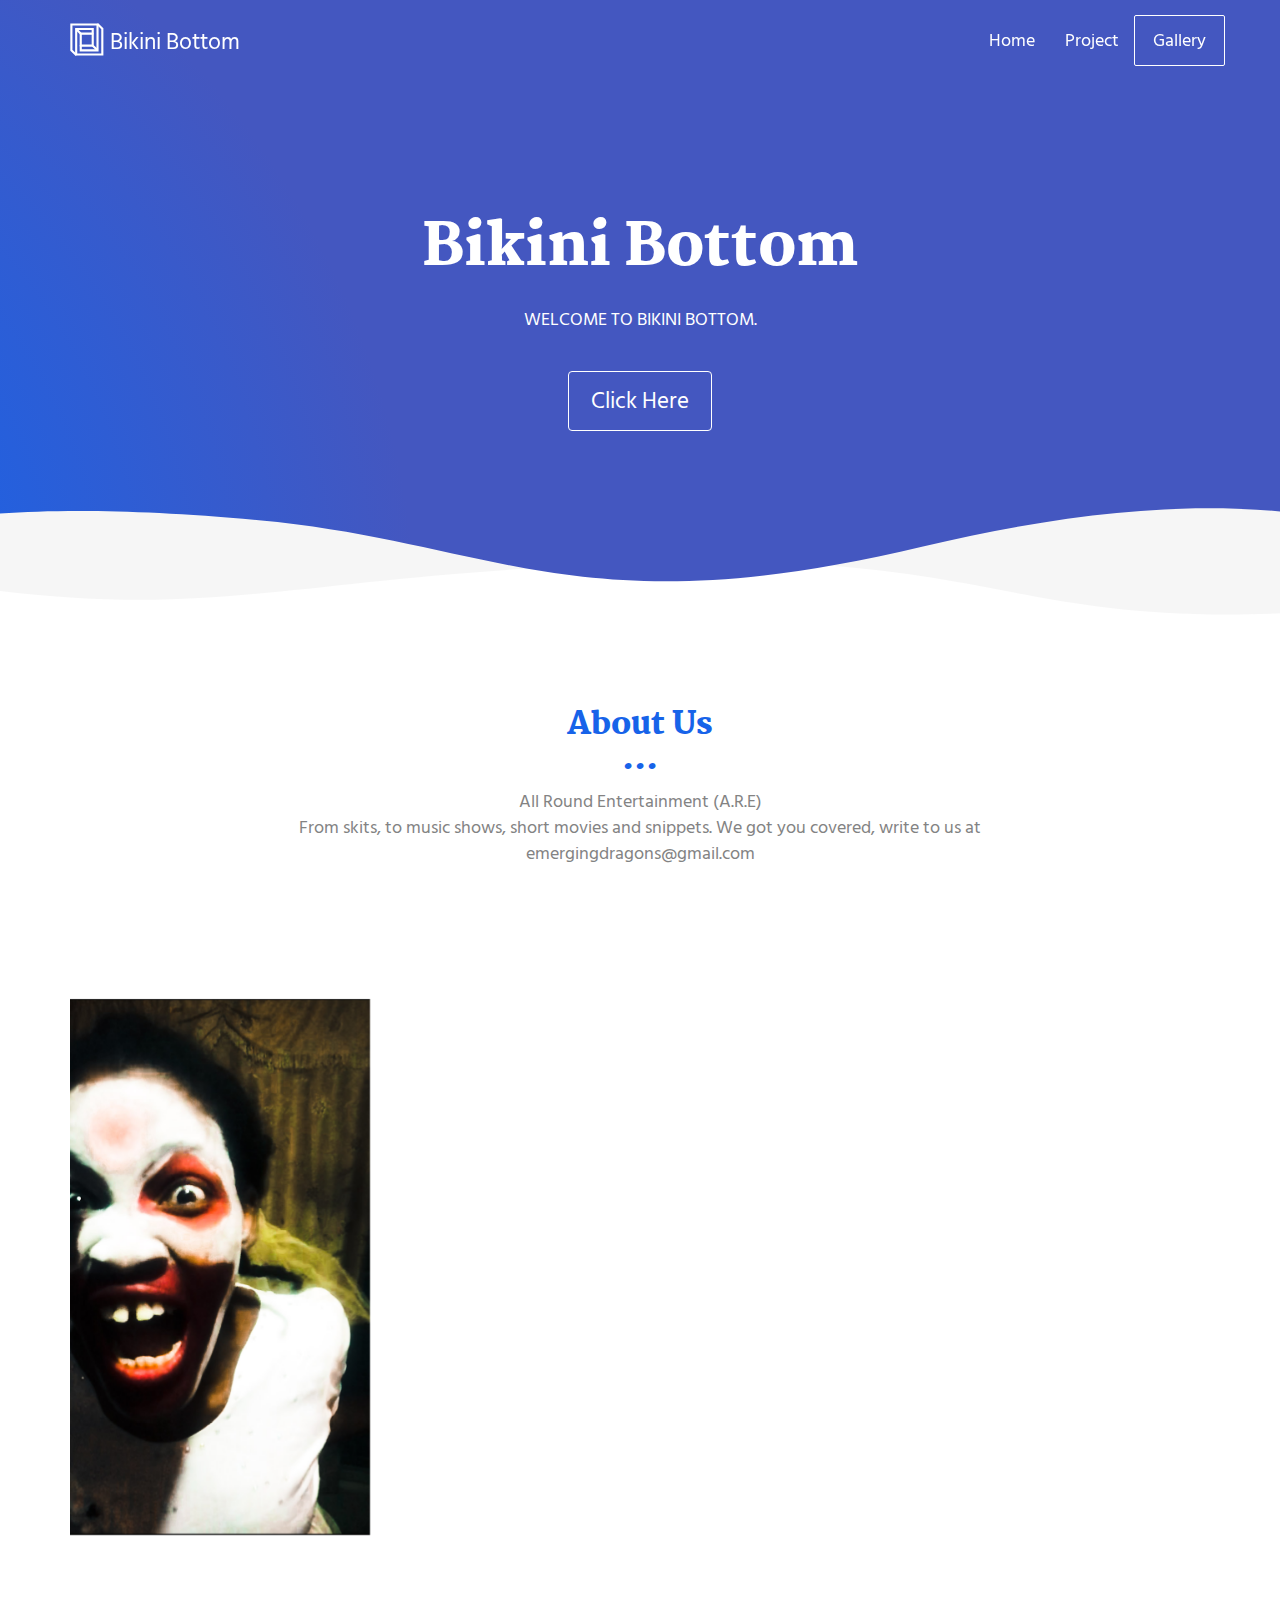
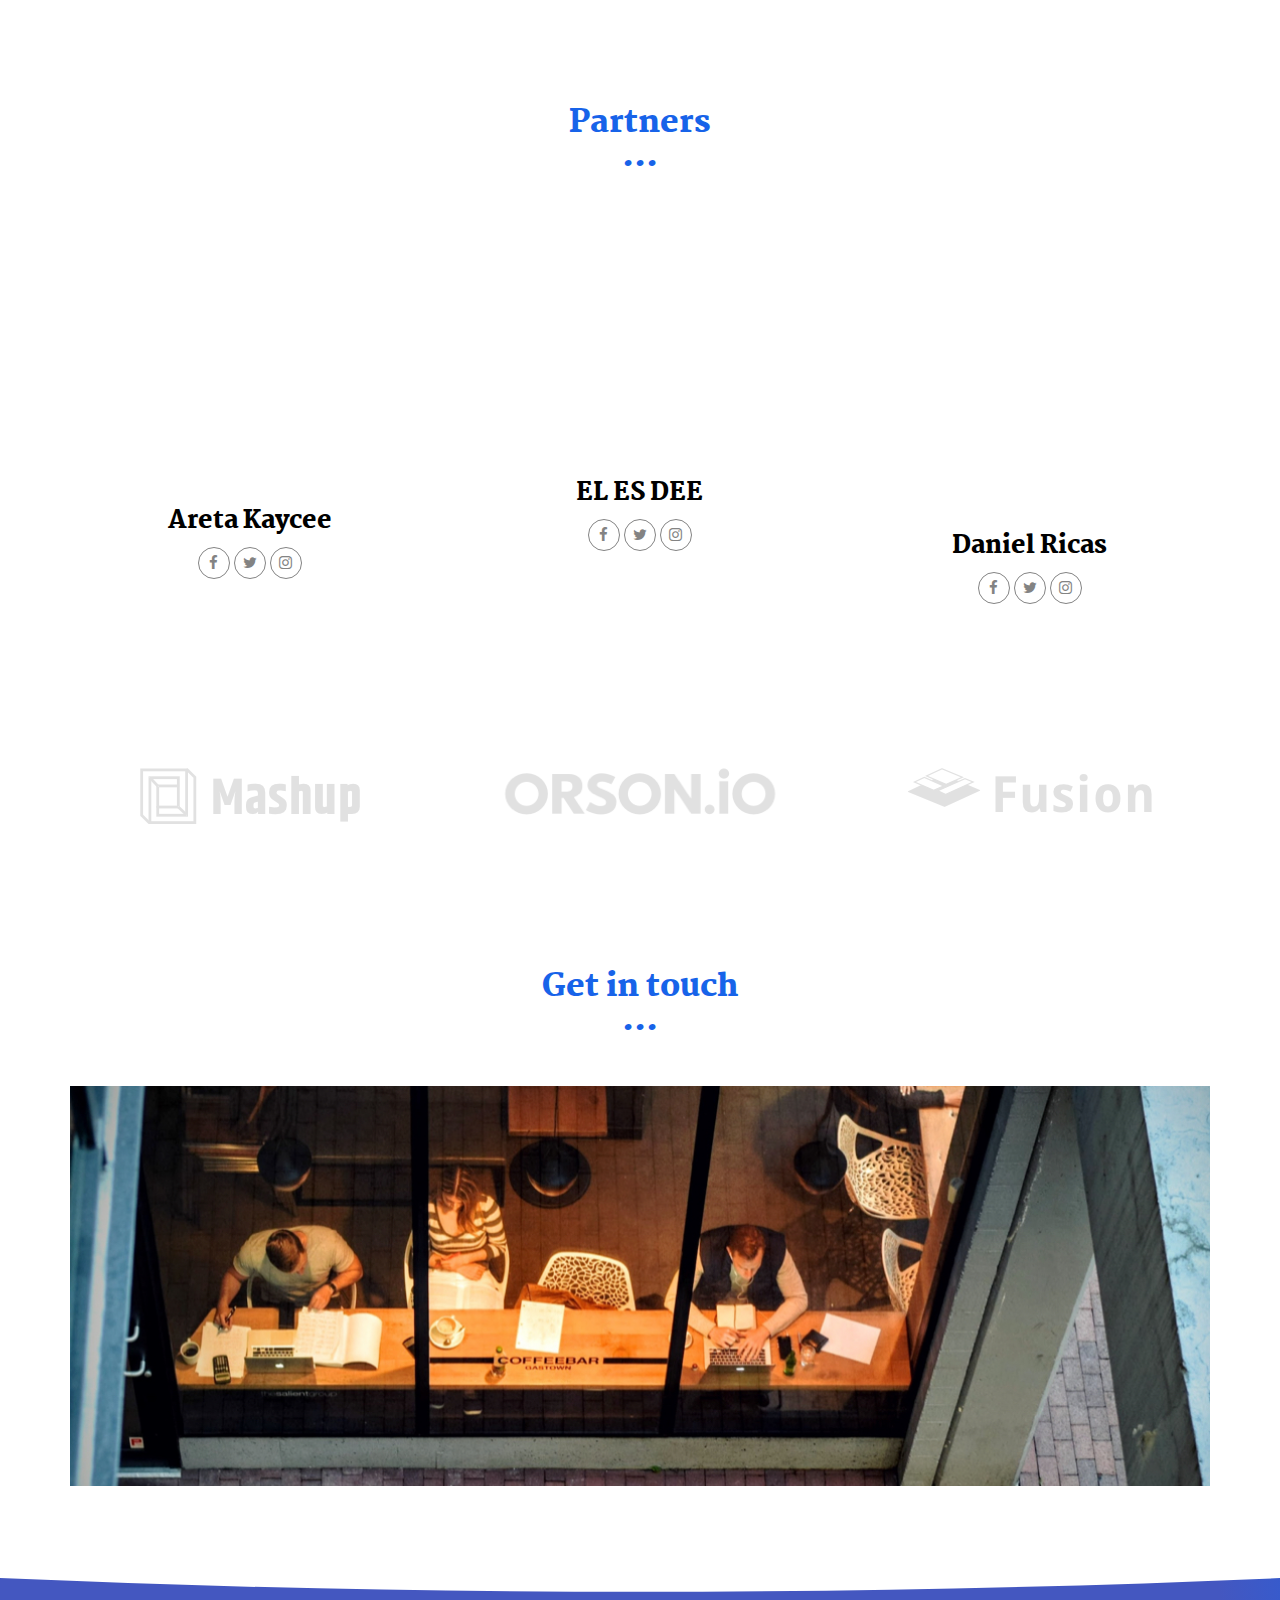
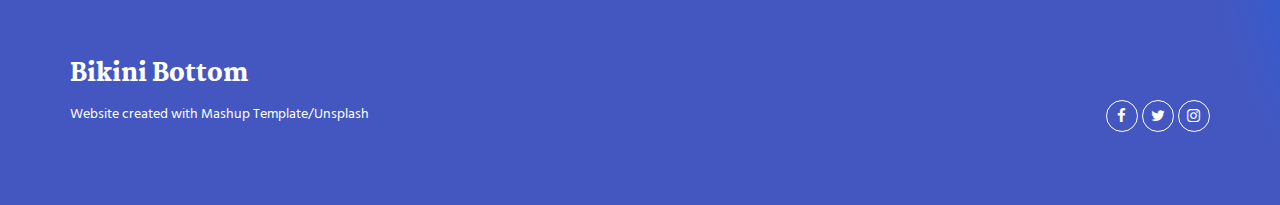
<file: index.html>
<!DOCTYPE html>
<html lang="en">

<head>
  <meta charset="UTF-8">
  <meta content="IE=edge" http-equiv="X-UA-Compatible">
  <meta content="width=device-width,initial-scale=1" name="viewport">
  <meta content="description" name="description">
  <meta name="google" content="notranslate" />
  <meta content="Mashup templates have been developped by Orson.io team" name="author">

  <!-- Disable tap highlight on IE -->
  <meta name="msapplication-tap-highlight" content="no">


  <link rel="apple-touch-icon" sizes="180x180" href="./assets/apple-icon-180x180.png">
  <link href="./assets/favicon.ico" rel="icon">

  <link href="" rel="stylesheet">
  <link
    rel="stylesheet"
    href="https://cdnjs.cloudflare.com/ajax/libs/animate.css/4.1.1/animate.min.css"
  />

  <title>Bikini Bottom</title>

<link href="./main.550dcf66.css" rel="stylesheet">
</head>


<link rel="stylesheet" type="text/css" href="style.css">

<body> <!-- Add your content of header -->
<header>
  <nav class="navbar navbar-default active">
    <div class="container">
      <div class="navbar-header">
        <button type="button" class="navbar-toggle collapsed" data-toggle="collapse" data-target="#navbar-collapse" aria-expanded="false">
          <span class="sr-only">Toggle navigation</span>
          <span class="icon-bar"></span>
          <span class="icon-bar"></span>
          <span class="icon-bar"></span>
        </button>
        <a class="navbar-brand" href="./index.html" title="">
          <img src="./assets/images/mashup-icon.svg" class="navbar-logo-img" alt="">
          Bikini Bottom
        </a>
      </div>

      <div class="collapse navbar-collapse" id="navbar-collapse">
        <ul class="nav navbar-nav navbar-right">
          <li><a href="./index.html" title="">Home</a></li>
          <li><a href="./project.html" title="">Project</a></li>
          <li>
            <p>
              <a href="./components.html" class="btn btn-default navbar-btn" title="">Gallery</a>
            </p>
          </li>

        </ul>
      </div>
    </div>
  </nav>
</header>

<!-- Add your site or app content here -->
  <div class="hero-full-container background-image-container white-text-container">
    <div class="container">
      <div class="row">
        <div class="col-xs-12">
          <h1 class="animate__wobble">Bikini Bottom</h1>
          <p>WELCOME TO BIKINI BOTTOM.</p>
          <br>
          <a href="./project.html" class="btn btn-default btn-lg" title="">Click Here</a>
        </div>
      </div>
    </div>
  </div>

  <div class="section-container">
    <div class="container">
      <div class="row">
        <div class="col-xs-12 col-md-8 col-md-offset-2">
          <div class="text-center">
            <h2>About Us</h2>
            <p>All Round Entertainment (A.R.E)
            <br>

From skits, to music shows, short movies and snippets.
We got you covered, write to us at emergingdragons@gmail.com

</p>
          </div>
       </div>
      </div>
    </div>
  </div>

  <div class="section-container">
    <div class="container">
      <div class="row">
          <div class="col-xs-12">


            <div id="carousel-example-generic" class="carousel carousel-fade slide" data-ride="carousel">

                <div class="carousel-inner" role="listbox">

                    <div class="item active">
                        <img class="img-responsive" src="./assets/images/khg.jpg" alt="First slide" height="200" width="300">
                        <div class="carousel-caption card-shadow reveal">

                          <h3>Moon Chaser</h3>
                          <a class="left carousel-control" href="#carousel-example-gener0ic" role="button" data-slide="prev">
                            <i class="fa fa-chevron-left" aria-hidden="true"></i>
                            <span class="sr-only">Previous</span>
                          </a>
                          <a class="right carousel-control" href="#carousel-example-generic" role="button" data-slide="next">
                            <i class="fa fa-chevron-right" aria-hidden="true"></i>
                            <span class="sr-only">Next</span>
                          </a>
                          <p>
                            Just for the laughs, screams and sudden race. SEE YOU SOON!!!

                          <p>
                          </p>
                          <a href="./project.html" class="btn btn-primary" title="">
                            Discover
                          </a>
                        </div>
                    </div>
                    <div class="item">
                        <img class="img-responsive" src="./assets/images/img-07.jpg" alt="First slide">
                        <div class="carousel-caption card-shadow reveal">

                          <h3>Comedy skits</h3>
                            <a class="left carousel-control" href="#carousel-example-generic" role="button" data-slide="prev">
                              <i class="fa fa-chevron-left" aria-hidden="true"></i>
                              <span class="sr-only">Previous</span>
                            </a>
                            <a class="right carousel-control" href="#carousel-example-generic" role="button" data-slide="next">
                              <i class="fa fa-chevron-right" aria-hidden="true"></i>
                              <span class="sr-only">Next</span>
                            </a>
                          <p>
                  COMING SOON!!!
                                    </p>

                          <p>
                          </p>
                          <a href="./project.html" class="btn btn-primary" title="">
                            Discover
                          </a>
                        </div>
                    </div>
                </div>

            </div>


          </div>

        </div>

    </div>
  </div>

  <div class="section-container">
    <div class="container text-center">
      <div class="row section-container-spacer">
        <div class="col-xs-12 col-md-12">
          <h2>Partners</h2>
        </div>
      </div>
      <div class="row">
        <div class="col-xs-12 col-md-4">
          <img src="./assets/images/profil-01.jpg" alt="" class="reveal img-responsive reveal-content image-center">
          <h3>Areta Kaycee</h3>
          <h4></h4>

            <a href="https://facebook.com/" class="social-round-icon fa-icon" title="">
              <i class="fa fa-facebook" aria-hidden="true"></i>
            </a>
            <a href="https://twitter.com/" class="social-round-icon fa-icon" title="">
              <i class="fa fa-twitter" aria-hidden="true"></i>
            </a>
            <a href="https://www.instagram.com/" class="social-round-icon fa-icon" title="">
              <i class="fa fa-instagram" aria-hidden="true"></i>
            </a>
          </p>
        </div>

        <div class="col-xs-12 col-md-4">
          <img src="./assets/images/img-99.jpg" alt="" class="reveal img-responsive reveal-content image-center">
          <h3>EL ES DEE</h3>
          <h4></h4>

            <a href="https://facebook.com/" class="social-round-icon fa-icon" title="">
              <i class="fa fa-facebook" aria-hidden="true"></i>
            </a>
            <a href="https://twitter.com/" class="social-round-icon fa-icon" title="">
              <i class="fa fa-twitter" aria-hidden="true"></i>
            </a>
            <a href="https://www.instagram.com/" class="social-round-icon fa-icon" title="">
              <i class="fa fa-instagram" aria-hidden="true"></i>
            </a>
          </p>
        </div>
        <div class="col-xs-12 col-md-4">
          <img src="./assets/images/img7.jpg" alt="" class="reveal img-responsive reveal-content image-center">
          <h3>Daniel Ricas</h3>
          <h4></h4>

            <a href="https://facebook.com/" class="social-round-icon fa-icon" title="">
              <i class="fa fa-facebook" aria-hidden="true"></i>
            </a>
            <a href="https://twitter.com/" class="social-round-icon fa-icon" title="">
              <i class="fa fa-twitter" aria-hidden="true"></i>
            </a>
            <a href="https://www.instagram.com/" class="social-round-icon fa-icon" title="">
              <i class="fa fa-instagram" aria-hidden="true"></i>
            </a>
          </p>
        </div>
      </div>
    </div>
  </div>

  <div class="section-container">
    <div class="container text-center">
      <div class="row section-container-spacer">
        <div class="col-xs-12 col-md-12">
         <!--  <h2 class="text-center">Customers</h2>
          <p>Praesent at feugiat est, at faucibus ipsum. Aenean condimentum mauris vel malesuada pulvinar. <br>Vestibulum sit amet hendrerit leo, quis vehicula mi.</p> -->
        </div>
      </div>
      <div class="row">
        <div class="col-xs-12 col-md-4">
          <img src="./assets/images/logo-01.png" alt="" class="img-responsive reveal-content image-center">

        </div>

        <div class="col-xs-12 col-md-4">
          <img src="./assets/images/logo-02.png" alt="" class="img-responsive reveal-content image-center">
        </div>
        <div class="col-xs-12 col-md-4">
          <img src="./assets/images/logo-03.png" alt="" class="img-responsive reveal-content image-center">
        </div>
      </div>
    </div>
  </div>


  <div class="section-container contact-container">
    <div class="container">
      <div class="row">
        <div class="col-xs-12 col-md-12">
          <div class="section-container-spacer">
            <h2 class="text-center">Get in touch</h2>
            <p class="text-center"></p>
          </div>
          <div class="card-container">
            <div class="card card-shadow col-xs-10 col-xs-offset-1 col-md-8 col-md-offset-2 reveal">
              <form action="" class="reveal-content">
                <div class="row">
                  <div class="col-md-7">
                    <div class="form-group">
                      <h3></h3>
                    </div>
                    <div class="form-group">
                      <h3></h3>
                    </div>
                    <div class="form-group">
                      <h3></h3>
                    </div>

                  </div>
                  <div class="col-md-5">
                    <ul class="list-unstyled address-container">
                      <li>
                        <span class="fa-icon">
                          <i class="fa fa-phone" aria-hidden="true"></i>
                        </span>
                        +234 816 131 7586
                      </li>
                      <li>
                        <span class="fa-icon">
                          <i class="fa fa fa-map-o" aria-hidden="true"></i>
                        </span>

                      </li>
                      <li>
                        <span class="fa-icon">

                        </span>
                        emergingdragons@gmail.com
                      </li>
                    </ul>
                  </div>
                </div>
              </form>
            </div>
            <div class="card-image col-xs-12" style="background-image: url('/assets/images/img-01.jpg')">
            </div>
          </div>
        </div>
      </div>
    </div>
  </div>

<script>
  document.addEventListener("DOMContentLoaded", function (event) {
    navbarFixedTopAnimation();
  });
</script>

<footer class="footer-container white-text-container">
  <div class="container">
    <div class="row">


      <div class="col-xs-12">
        <h3>Bikini Bottom</h3>

        <div class="row">
          <div class="col-xs-12 col-sm-7">
            <p><small>Website created with <a href="http://www.mashup-template.com/" title="Create website with free html template">Mashup Template</a>/<a href="https://www.unsplash.com/" title="Beautiful Free Images">Unsplash</a></small>
            </p>
          </div>
          <div class="col-xs-12 col-sm-5">
            <p class="text-right">
              <a href="https://facebook.com/" class="social-round-icon white-round-icon fa-icon" title="">
                <i class="fa fa-facebook" aria-hidden="true"></i>
              </a>
              <a href="https://twitter.com/" class="social-round-icon white-round-icon fa-icon" title="">
                <i class="fa fa-twitter" aria-hidden="true"></i>
              </a>
              <a href="https://www.instagram.com/" class="social-round-icon white-round-icon fa-icon" title="">
                <i class="fa fa-instagram" aria-hidden="true"></i>
              </a>
            </p>
          </div>
        </div>


      </div>
    </div>
  </div>
</footer>

<script>
  document.addEventListener("DOMContentLoaded", function (event) {
    navActivePage();
    scrollRevelation('.reveal');
  });
</script>

<!-- Google Analytics: change UA-XXXXX-X to be your site's ID

<script>
  (function (i, s, o, g, r, a, m) {
    i['GoogleAnalyticsObject'] = r; i[r] = i[r] || function () {
      (i[r].q = i[r].q || []).push(arguments)
    }, i[r].l = 1 * new Date(); a = s.createElement(o),
      m = s.getElementsByTagName(o)[0]; a.async = 1; a.src = g; m.parentNode.insertBefore(a, m)
  })(window, document, 'script', '//www.google-analytics.com/analytics.js', 'ga');
  ga('create', 'UA-XXXXX-X', 'auto');
  ga('send', 'pageview');
</script>

--> <script type="text/javascript" src="./main.0cf8b554.js"></script></body>

</html>
</file>
<file: style.css>
.content {
    background-color: black;
}

.contain {
    background-color: black;
    display: grid;
    grid-gap: 20px;
    grid-template-columns: repeat(auto-fill, minmax(200px, 1fr));
    grid-template-rows: 1fr;
}
.zone {
    cursor:pointer;
  /*  display:block;*/
    text-align: center;
    font-size:10em;
    border-radius:4px;
    border:1px solid #bbb;
    transition: all 0.3s linear;
}

.zone:hover {
    -webkit-box-shadow:rgba(0,0,0,0.8) 0px 5px 15px, inset rgba(0,0,0,0.15) 0px -10px 20px;
    -moz-box-shadow:rgba(0,0,0,0.8) 0px 5px 15px, inset rgba(0,0,0,0.15) 0px -10px 20px;
    -o-box-shadow:rgba(0,0,0,0.8) 0px 5px 15px, inset rgba(0,0,0,0.15) 0px -10px 20px;
    box-shadow:rgba(0,0,0,0.8) 0px 5px 15px, inset rgba(0,0,0,0.15) 0px -10px 20px;
}


/*https://paulund.co.uk/how-to-create-shiny-css-buttons*/
/***********************************************************************
 *  Green Background
 **********************************************************************/
.green{
    background: white; /* Old browsers */
    background: -moz-linear-gradient(top, #56B870 0%, #a5c956 100%); /* FF3.6+ */
    background: -webkit-gradient(linear, left top, left bottom, color-stop(0%,#56B870), color-stop(100%,#a5c956)); /* Chrome,Safari4+ */
    background: -webkit-linear-gradient(top, #56B870 0%,#a5c956 100%); /* Chrome10+,Safari5.1+ */
    background: -o-linear-gradient(top, #56B870 0%,#a5c956 100%); /* Opera 11.10+ */
    background: -ms-linear-gradient(top, #56B870 0%,#a5c956 100%); /* IE10+ */
    background: linear-gradient(top, #56B870 0%,#a5c956 100%); /* W3C */
}

/***********************************************************************
 *  Red Background
 **********************************************************************/
.red{
    background: white; /* Old browsers */
    background: -moz-linear-gradient(top, #C655BE 0%, #cf0404 100%); /* FF3.6+ */
    background: -webkit-gradient(linear, left top, left bottom, color-stop(0%,#C655BE), color-stop(100%,#cf0404)); /* Chrome,Safari4+ */
    background: -webkit-linear-gradient(top, #C655BE 0%,#cf0404 100%); /* Chrome10+,Safari5.1+ */
    background: -o-linear-gradient(top, #C655BE 0%,#cf0404 100%); /* Opera 11.10+ */
    background: -ms-linear-gradient(top, #C655BE 0%,#cf0404 100%); /* IE10+ */
    background: linear-gradient(top, #C655BE 0%,#cf0404 100%); /* W3C */
}

/***********************************************************************
 *  Yellow Background
 **********************************************************************/
.yellow{
    background: white; /* Old browsers */
    background: -moz-linear-gradient(top, #F3AAAA 0%, #febf04 100%); /* FF3.6+ */
    background: -webkit-gradient(linear, left top, left bottom, color-stop(0%,#F3AAAA), color-stop(100%,#febf04)); /* Chrome,Safari4+ */
    background: -webkit-linear-gradient(top, #F3AAAA 0%,#febf04 100%); /* Chrome10+,Safari5.1+ */
    background: -o-linear-gradient(top, #F3AAAA 0%,#febf04 100%); /* Opera 11.10+ */
    background: -ms-linear-gradient(top, #F3AAAA 0%,#febf04 100%); /* IE10+ */
    background: linear-gradient(top, #F3AAAA 0%,#febf04 100%); /* W3C */
}

/***********************************************************************
 *  Blue Background
 **********************************************************************/
.blue{
    background: white; /* Old browsers */
    background: -moz-linear-gradient(top, #7abcff 0%, #60abf8 44%, #4096ee 100%); /* FF3.6+ */
    background: -webkit-gradient(linear, left top, left bottom, color-stop(0%,#7abcff), color-stop(44%,#60abf8), color-stop(100%,#4096ee)); /* Chrome,Safari4+ */
    background: -webkit-linear-gradient(top, #7abcff 0%,#60abf8 44%,#4096ee 100%); /* Chrome10+,Safari5.1+ */
    background: -o-linear-gradient(top, #7abcff 0%,#60abf8 44%,#4096ee 100%); /* Opera 11.10+ */
    background: -ms-linear-gradient(top, #7abcff 0%,#60abf8 44%,#4096ee 100%); /* IE10+ */
    background: linear-gradient(top, #7abcff 0%,#60abf8 44%,#4096ee 100%); /* W3C */
}

/***********************************************************************
 *  Purple Background
 **********************************************************************/
.purple {
    background: white; /* Old browsers */
    background: -moz-linear-gradient(top, #A88BEB 0%, #F1A7F1 44%, #F8CEEC 100%); /* FF3.6+ */
    background: -webkit-gradient(linear, left top, left bottom, color-stop(0%,#A88BEB), color-stop(44%,#F1A7F1), color-stop(100%,#F8CEEC)); /* Chrome,Safari4+ */
    background: -webkit-linear-gradient(top, #A88BEB 0%,#F1A7F1 44%,#F8CEEC 100%); /* Chrome10+,Safari5.1+ */
    background: -o-linear-gradient(top, #A88BEB 0%,#F1A7F1 44%,#F8CEEC 100%); /* Opera 11.10+ */
    background: -ms-linear-gradient(top, #A88BEB 0%,#F1A7F1 44%,#F8CEEC 100%); /* IE10+ */
    background: linear-gradient(top, #A88BEB 0%,#F1A7F1 44%,#F8CEEC 100%); /* W3C */
}

/***********************************************************************
 *  Brown Background
 **********************************************************************/
.brown {
    background: white; /* Old browsers */
    background: -moz-linear-gradient(top, white 0%, #ed9017 100%); /* FF3.6+ */
    background: -webkit-gradient(linear, left top, left bottom, color-stop(0%,white), color-stop(100%,#ed9017)); /* Chrome,Safari4+ */
    background: -webkit-linear-gradient(top, white 0%,#ed9017 100%); /* Chrome10+,Safari5.1+ */
    background: -o-linear-gradient(top, white 0%,white 100%); /* Opera 11.10+ */
    background: -ms-linear-gradient(top, white 0%,white 100%); /* IE10+ */
    background: linear-gradient(top, white 0%,white 100%); /* W3C */
    filter: progid:DXImageTransform.Microsoft.gradient( startColorstr='white', endColorstr='white',GradientType=0 ); /* IE6-9 */
}
</file>
<file: main.550dcf66.css>
@import url(https://fonts.googleapis.com/css?family=Hind+Siliguri:300,600|Martel:400,900);@import url(https://maxcdn.bootstrapcdn.com/font-awesome/4.7.0/css/font-awesome.min.css);/*!
 * Bootstrap v3.3.7 (http://getbootstrap.com)
 * Copyright 2011-2016 Twitter, Inc.
 * Licensed under MIT (https://github.com/twbs/bootstrap/blob/master/LICENSE)
 */
/*! normalize.css v3.0.3 | MIT License | github.com/necolas/normalize.css */html{font-family:sans-serif;-ms-text-size-adjust:100%;-webkit-text-size-adjust:100%}body{margin:0}article,aside,details,figcaption,figure,footer,header,hgroup,main,menu,nav,section,summary{display:block}audio,canvas,progress,video{display:inline-block;vertical-align:baseline}audio:not([controls]){display:none;height:0}[hidden],template{display:none}a{background-color:transparent}a:active,a:hover{outline:0}abbr[title]{border-bottom:1px dotted}b,strong{font-weight:700}dfn{font-style:italic}h1{font-size:2em;margin:.67em 0}mark{background:#ff0;color:#000}small{font-size:80%}sub,sup{font-size:75%;line-height:0;position:relative;vertical-align:baseline}sup{top:-.5em}sub{bottom:-.25em}img{border:0}svg:not(:root){overflow:hidden}figure{margin:1em 40px}hr{box-sizing:content-box;height:0}pre{overflow:auto}code,kbd,pre,samp{font-family:monospace,monospace;font-size:1em}button,input,optgroup,select,textarea{color:inherit;font:inherit;margin:0}button{overflow:visible}button,select{text-transform:none}button,html input[type=button],input[type=reset],input[type=submit]{-webkit-appearance:button;cursor:pointer}button[disabled],html input[disabled]{cursor:default}button::-moz-focus-inner,input::-moz-focus-inner{border:0;padding:0}input{line-height:normal}input[type=checkbox],input[type=radio]{box-sizing:border-box;padding:0}input[type=number]::-webkit-inner-spin-button,input[type=number]::-webkit-outer-spin-button{height:auto}input[type=search]{-webkit-appearance:textfield;box-sizing:content-box}input[type=search]::-webkit-search-cancel-button,input[type=search]::-webkit-search-decoration{-webkit-appearance:none}fieldset{border:1px solid silver;margin:0 2px;padding:.35em .625em .75em}textarea{overflow:auto}optgroup{font-weight:700}table{border-collapse:collapse;border-spacing:0}td,th{padding:0}

/*! Source: https://github.com/h5bp/html5-boilerplate/blob/master/src/css/main.css */@media print{*,:after,:before{background:transparent!important;color:#000!important;box-shadow:none!important;text-shadow:none!important}a,a:visited{text-decoration:underline}a[href]:after{content:" (" attr(href) ")"}abbr[title]:after{content:" (" attr(title) ")"}a[href^="#"]:after,a[href^="javascript:"]:after{content:""}blockquote,pre{border:1px solid #999;page-break-inside:avoid}thead{display:table-header-group}img,tr{page-break-inside:avoid}img{max-width:100%!important}h2,h3,p{orphans:3;widows:3}h2,h3{page-break-after:avoid}.navbar{display:none}.btn>.caret,.dropup>.btn>.caret{border-top-color:#000!important}.label{border:1px solid #000}.table{border-collapse:collapse!important}.table td,.table th{background-color:#fff!important}.table-bordered td,.table-bordered th{border:1px solid #ddd!important}}*,:after,:before{-webkit-box-sizing:border-box;-moz-box-sizing:border-box;box-sizing:border-box}html{font-size:10px;-webkit-tap-highlight-color:transparent}body{font-family:Hind Siliguri,Helvetica,Arial,sans-serif;font-size:18px;line-height:1.42857;color:#838383;background-color:#fff}button,input,select,textarea{font-family:inherit;font-size:inherit;line-height:inherit}a{color:#1763e9;text-decoration:none}a:focus,a:hover{color:#1045a4;text-decoration:underline}a:focus{outline:5px auto -webkit-focus-ring-color;outline-offset:-2px}figure{margin:0}img{vertical-align:middle}.img-responsive{display:block;max-width:100%;height:auto}.img-rounded{border-radius:4px}.img-thumbnail{padding:4px;line-height:1.42857;background-color:#fff;border:1px solid #ddd;border-radius:2px;-webkit-transition:all .2s ease-in-out;-o-transition:all .2s ease-in-out;transition:all .2s ease-in-out;display:inline-block;max-width:100%;height:auto}.img-circle{border-radius:50%}hr{margin-top:25px;margin-bottom:25px;border:0;border-top:1px solid #eee}.sr-only{position:absolute;width:1px;height:1px;margin:-1px;padding:0;overflow:hidden;clip:rect(0,0,0,0);border:0}.sr-only-focusable:active,.sr-only-focusable:focus{position:static;width:auto;height:auto;margin:0;overflow:visible;clip:auto}[role=button]{cursor:pointer}.h1,.h2,.h3,.h4,.h5,.h6,h1,h2,h3,h4,h5,h6{font-family:Martel,Times New Roman,Times,serif;font-weight:900;line-height:1.1;color:#1763e9}.h1 .small,.h1 small,.h2 .small,.h2 small,.h3 .small,.h3 small,.h4 .small,.h4 small,.h5 .small,.h5 small,.h6 .small,.h6 small,h1 .small,h1 small,h2 .small,h2 small,h3 .small,h3 small,h4 .small,h4 small,h5 .small,h5 small,h6 .small,h6 small{font-weight:400;line-height:1;color:#777}.h1,.h2,.h3,h1,h2,h3{margin-top:25px;margin-bottom:12.5px}.h1 .small,.h1 small,.h2 .small,.h2 small,.h3 .small,.h3 small,h1 .small,h1 small,h2 .small,h2 small,h3 .small,h3 small{font-size:65%}.h4,.h5,.h6,h4,h5,h6{margin-top:12.5px;margin-bottom:12.5px}.h4 .small,.h4 small,.h5 .small,.h5 small,.h6 .small,.h6 small,h4 .small,h4 small,h5 .small,h5 small,h6 .small,h6 small{font-size:75%}.h1,h1{font-size:59px}.h2,h2{font-size:31px}.h3,h3{font-size:24px}.h4,.h5,h4,h5{font-size:18px}.h6,h6{font-size:16px}p{margin:0 0 12.5px}.lead{margin-bottom:25px;font-size:20px;font-weight:300;line-height:1.4}@media (min-width:768px){.lead{font-size:27px}}.small,small{font-size:77%}.mark,mark{background-color:#fcf8e3;padding:.2em}.text-left{text-align:left}.text-right{text-align:right}.text-center{text-align:center}.text-justify{text-align:justify}.text-nowrap{white-space:nowrap}.text-lowercase{text-transform:lowercase}.initialism,.text-uppercase{text-transform:uppercase}.text-capitalize{text-transform:capitalize}.text-muted{color:#777}.text-primary{color:#1763e9}a.text-primary:focus,a.text-primary:hover{color:#124fbb}.text-success{color:#fff}a.text-success:focus,a.text-success:hover{color:#e6e6e6}.text-info{color:#31708f}a.text-info:focus,a.text-info:hover{color:#245269}.text-warning{color:#8a6d3b}a.text-warning:focus,a.text-warning:hover{color:#66512c}.text-danger{color:#fff}a.text-danger:focus,a.text-danger:hover{color:#e6e6e6}.bg-primary{color:#fff;background-color:#1763e9}a.bg-primary:focus,a.bg-primary:hover{background-color:#124fbb}.bg-success{background-color:#08005f}a.bg-success:focus,a.bg-success:hover{background-color:#04002c}.bg-info{background-color:#d9edf7}a.bg-info:focus,a.bg-info:hover{background-color:#afd9ee}.bg-warning{background-color:#fcf8e3}a.bg-warning:focus,a.bg-warning:hover{background-color:#f7ecb5}.bg-danger{background-color:#ca044b}a.bg-danger:focus,a.bg-danger:hover{background-color:#980338}.page-header{padding-bottom:11.5px;margin:50px 0 25px;border-bottom:1px solid #eee}ol,ul{margin-top:0;margin-bottom:12.5px}ol ol,ol ul,ul ol,ul ul{margin-bottom:0}.list-inline,.list-unstyled{padding-left:0;list-style:none}.list-inline{margin-left:-5px}.list-inline>li{display:inline-block;padding-left:5px;padding-right:5px}dl{margin-top:0;margin-bottom:25px}dd,dt{line-height:1.42857}dt{font-weight:700}dd{margin-left:0}.dl-horizontal dd:after,.dl-horizontal dd:before{content:" ";display:table}.dl-horizontal dd:after{clear:both}@media (min-width:768px){.dl-horizontal dt{float:left;width:160px;clear:left;text-align:right;overflow:hidden;text-overflow:ellipsis;white-space:nowrap}.dl-horizontal dd{margin-left:180px}}abbr[data-original-title],abbr[title]{cursor:help;border-bottom:1px dotted #777}.initialism{font-size:90%}blockquote{padding:12.5px 25px;margin:0 0 25px;font-size:22.5px;border-left:5px solid #eee}blockquote ol:last-child,blockquote p:last-child,blockquote ul:last-child{margin-bottom:0}blockquote .small,blockquote footer,blockquote small{display:block;font-size:80%;line-height:1.42857;color:#777}blockquote .small:before,blockquote footer:before,blockquote small:before{content:"\2014   \A0"}.blockquote-reverse,blockquote.pull-right{padding-right:15px;padding-left:0;border-right:5px solid #eee;border-left:0;text-align:right}.blockquote-reverse .small:before,.blockquote-reverse footer:before,.blockquote-reverse small:before,blockquote.pull-right .small:before,blockquote.pull-right footer:before,blockquote.pull-right small:before{content:""}.blockquote-reverse .small:after,.blockquote-reverse footer:after,.blockquote-reverse small:after,blockquote.pull-right .small:after,blockquote.pull-right footer:after,blockquote.pull-right small:after{content:"\A0   \2014"}address{margin-bottom:25px;font-style:normal;line-height:1.42857}code,kbd,pre,samp{font-family:Menlo,Monaco,Consolas,Courier New,monospace}code{color:#c7254e;background-color:#f9f2f4}code,kbd{padding:2px 4px;font-size:90%;border-radius:2px}kbd{color:#fff;background-color:#333;box-shadow:inset 0 -1px 0 rgba(0,0,0,.25)}kbd kbd{padding:0;font-size:100%;font-weight:700;box-shadow:none}pre{display:block;padding:12px;margin:0 0 12.5px;font-size:17px;line-height:1.42857;word-break:break-all;word-wrap:break-word;color:#333;background-color:#f5f5f5;border:1px solid #ccc;border-radius:2px}pre code{padding:0;font-size:inherit;color:inherit;white-space:pre-wrap;background-color:transparent;border-radius:0}.pre-scrollable{max-height:340px;overflow-y:scroll}.container{margin-right:auto;margin-left:auto;padding-left:15px;padding-right:15px}.container:after,.container:before{content:" ";display:table}.container:after{clear:both}@media (min-width:768px){.container{width:750px}}@media (min-width:992px){.container{width:970px}}@media (min-width:1200px){.container{width:1170px}}.container-fluid{margin-right:auto;margin-left:auto;padding-left:15px;padding-right:15px}.container-fluid:after,.container-fluid:before{content:" ";display:table}.container-fluid:after{clear:both}.row{margin-left:-15px;margin-right:-15px}.row:after,.row:before{content:" ";display:table}.row:after{clear:both}.col-lg-1,.col-lg-2,.col-lg-3,.col-lg-4,.col-lg-5,.col-lg-6,.col-lg-7,.col-lg-8,.col-lg-9,.col-lg-10,.col-lg-11,.col-lg-12,.col-md-1,.col-md-2,.col-md-3,.col-md-4,.col-md-5,.col-md-6,.col-md-7,.col-md-8,.col-md-9,.col-md-10,.col-md-11,.col-md-12,.col-sm-1,.col-sm-2,.col-sm-3,.col-sm-4,.col-sm-5,.col-sm-6,.col-sm-7,.col-sm-8,.col-sm-9,.col-sm-10,.col-sm-11,.col-sm-12,.col-xs-1,.col-xs-2,.col-xs-3,.col-xs-4,.col-xs-5,.col-xs-6,.col-xs-7,.col-xs-8,.col-xs-9,.col-xs-10,.col-xs-11,.col-xs-12{position:relative;min-height:1px;padding-left:15px;padding-right:15px}.col-xs-1,.col-xs-2,.col-xs-3,.col-xs-4,.col-xs-5,.col-xs-6,.col-xs-7,.col-xs-8,.col-xs-9,.col-xs-10,.col-xs-11,.col-xs-12{float:left}.col-xs-1{width:8.33333%}.col-xs-2{width:16.66667%}.col-xs-3{width:25%}.col-xs-4{width:33.33333%}.col-xs-5{width:41.66667%}.col-xs-6{width:50%}.col-xs-7{width:58.33333%}.col-xs-8{width:66.66667%}.col-xs-9{width:75%}.col-xs-10{width:83.33333%}.col-xs-11{width:91.66667%}.col-xs-12{width:100%}.col-xs-pull-0{right:auto}.col-xs-pull-1{right:8.33333%}.col-xs-pull-2{right:16.66667%}.col-xs-pull-3{right:25%}.col-xs-pull-4{right:33.33333%}.col-xs-pull-5{right:41.66667%}.col-xs-pull-6{right:50%}.col-xs-pull-7{right:58.33333%}.col-xs-pull-8{right:66.66667%}.col-xs-pull-9{right:75%}.col-xs-pull-10{right:83.33333%}.col-xs-pull-11{right:91.66667%}.col-xs-pull-12{right:100%}.col-xs-push-0{left:auto}.col-xs-push-1{left:8.33333%}.col-xs-push-2{left:16.66667%}.col-xs-push-3{left:25%}.col-xs-push-4{left:33.33333%}.col-xs-push-5{left:41.66667%}.col-xs-push-6{left:50%}.col-xs-push-7{left:58.33333%}.col-xs-push-8{left:66.66667%}.col-xs-push-9{left:75%}.col-xs-push-10{left:83.33333%}.col-xs-push-11{left:91.66667%}.col-xs-push-12{left:100%}.col-xs-offset-0{margin-left:0}.col-xs-offset-1{margin-left:8.33333%}.col-xs-offset-2{margin-left:16.66667%}.col-xs-offset-3{margin-left:25%}.col-xs-offset-4{margin-left:33.33333%}.col-xs-offset-5{margin-left:41.66667%}.col-xs-offset-6{margin-left:50%}.col-xs-offset-7{margin-left:58.33333%}.col-xs-offset-8{margin-left:66.66667%}.col-xs-offset-9{margin-left:75%}.col-xs-offset-10{margin-left:83.33333%}.col-xs-offset-11{margin-left:91.66667%}.col-xs-offset-12{margin-left:100%}@media (min-width:768px){.col-sm-1,.col-sm-2,.col-sm-3,.col-sm-4,.col-sm-5,.col-sm-6,.col-sm-7,.col-sm-8,.col-sm-9,.col-sm-10,.col-sm-11,.col-sm-12{float:left}.col-sm-1{width:8.33333%}.col-sm-2{width:16.66667%}.col-sm-3{width:25%}.col-sm-4{width:33.33333%}.col-sm-5{width:41.66667%}.col-sm-6{width:50%}.col-sm-7{width:58.33333%}.col-sm-8{width:66.66667%}.col-sm-9{width:75%}.col-sm-10{width:83.33333%}.col-sm-11{width:91.66667%}.col-sm-12{width:100%}.col-sm-pull-0{right:auto}.col-sm-pull-1{right:8.33333%}.col-sm-pull-2{right:16.66667%}.col-sm-pull-3{right:25%}.col-sm-pull-4{right:33.33333%}.col-sm-pull-5{right:41.66667%}.col-sm-pull-6{right:50%}.col-sm-pull-7{right:58.33333%}.col-sm-pull-8{right:66.66667%}.col-sm-pull-9{right:75%}.col-sm-pull-10{right:83.33333%}.col-sm-pull-11{right:91.66667%}.col-sm-pull-12{right:100%}.col-sm-push-0{left:auto}.col-sm-push-1{left:8.33333%}.col-sm-push-2{left:16.66667%}.col-sm-push-3{left:25%}.col-sm-push-4{left:33.33333%}.col-sm-push-5{left:41.66667%}.col-sm-push-6{left:50%}.col-sm-push-7{left:58.33333%}.col-sm-push-8{left:66.66667%}.col-sm-push-9{left:75%}.col-sm-push-10{left:83.33333%}.col-sm-push-11{left:91.66667%}.col-sm-push-12{left:100%}.col-sm-offset-0{margin-left:0}.col-sm-offset-1{margin-left:8.33333%}.col-sm-offset-2{margin-left:16.66667%}.col-sm-offset-3{margin-left:25%}.col-sm-offset-4{margin-left:33.33333%}.col-sm-offset-5{margin-left:41.66667%}.col-sm-offset-6{margin-left:50%}.col-sm-offset-7{margin-left:58.33333%}.col-sm-offset-8{margin-left:66.66667%}.col-sm-offset-9{margin-left:75%}.col-sm-offset-10{margin-left:83.33333%}.col-sm-offset-11{margin-left:91.66667%}.col-sm-offset-12{margin-left:100%}}@media (min-width:992px){.col-md-1,.col-md-2,.col-md-3,.col-md-4,.col-md-5,.col-md-6,.col-md-7,.col-md-8,.col-md-9,.col-md-10,.col-md-11,.col-md-12{float:left}.col-md-1{width:8.33333%}.col-md-2{width:16.66667%}.col-md-3{width:25%}.col-md-4{width:33.33333%}.col-md-5{width:41.66667%}.col-md-6{width:50%}.col-md-7{width:58.33333%}.col-md-8{width:66.66667%}.col-md-9{width:75%}.col-md-10{width:83.33333%}.col-md-11{width:91.66667%}.col-md-12{width:100%}.col-md-pull-0{right:auto}.col-md-pull-1{right:8.33333%}.col-md-pull-2{right:16.66667%}.col-md-pull-3{right:25%}.col-md-pull-4{right:33.33333%}.col-md-pull-5{right:41.66667%}.col-md-pull-6{right:50%}.col-md-pull-7{right:58.33333%}.col-md-pull-8{right:66.66667%}.col-md-pull-9{right:75%}.col-md-pull-10{right:83.33333%}.col-md-pull-11{right:91.66667%}.col-md-pull-12{right:100%}.col-md-push-0{left:auto}.col-md-push-1{left:8.33333%}.col-md-push-2{left:16.66667%}.col-md-push-3{left:25%}.col-md-push-4{left:33.33333%}.col-md-push-5{left:41.66667%}.col-md-push-6{left:50%}.col-md-push-7{left:58.33333%}.col-md-push-8{left:66.66667%}.col-md-push-9{left:75%}.col-md-push-10{left:83.33333%}.col-md-push-11{left:91.66667%}.col-md-push-12{left:100%}.col-md-offset-0{margin-left:0}.col-md-offset-1{margin-left:8.33333%}.col-md-offset-2{margin-left:16.66667%}.col-md-offset-3{margin-left:25%}.col-md-offset-4{margin-left:33.33333%}.col-md-offset-5{margin-left:41.66667%}.col-md-offset-6{margin-left:50%}.col-md-offset-7{margin-left:58.33333%}.col-md-offset-8{margin-left:66.66667%}.col-md-offset-9{margin-left:75%}.col-md-offset-10{margin-left:83.33333%}.col-md-offset-11{margin-left:91.66667%}.col-md-offset-12{margin-left:100%}}@media (min-width:1200px){.col-lg-1,.col-lg-2,.col-lg-3,.col-lg-4,.col-lg-5,.col-lg-6,.col-lg-7,.col-lg-8,.col-lg-9,.col-lg-10,.col-lg-11,.col-lg-12{float:left}.col-lg-1{width:8.33333%}.col-lg-2{width:16.66667%}.col-lg-3{width:25%}.col-lg-4{width:33.33333%}.col-lg-5{width:41.66667%}.col-lg-6{width:50%}.col-lg-7{width:58.33333%}.col-lg-8{width:66.66667%}.col-lg-9{width:75%}.col-lg-10{width:83.33333%}.col-lg-11{width:91.66667%}.col-lg-12{width:100%}.col-lg-pull-0{right:auto}.col-lg-pull-1{right:8.33333%}.col-lg-pull-2{right:16.66667%}.col-lg-pull-3{right:25%}.col-lg-pull-4{right:33.33333%}.col-lg-pull-5{right:41.66667%}.col-lg-pull-6{right:50%}.col-lg-pull-7{right:58.33333%}.col-lg-pull-8{right:66.66667%}.col-lg-pull-9{right:75%}.col-lg-pull-10{right:83.33333%}.col-lg-pull-11{right:91.66667%}.col-lg-pull-12{right:100%}.col-lg-push-0{left:auto}.col-lg-push-1{left:8.33333%}.col-lg-push-2{left:16.66667%}.col-lg-push-3{left:25%}.col-lg-push-4{left:33.33333%}.col-lg-push-5{left:41.66667%}.col-lg-push-6{left:50%}.col-lg-push-7{left:58.33333%}.col-lg-push-8{left:66.66667%}.col-lg-push-9{left:75%}.col-lg-push-10{left:83.33333%}.col-lg-push-11{left:91.66667%}.col-lg-push-12{left:100%}.col-lg-offset-0{margin-left:0}.col-lg-offset-1{margin-left:8.33333%}.col-lg-offset-2{margin-left:16.66667%}.col-lg-offset-3{margin-left:25%}.col-lg-offset-4{margin-left:33.33333%}.col-lg-offset-5{margin-left:41.66667%}.col-lg-offset-6{margin-left:50%}.col-lg-offset-7{margin-left:58.33333%}.col-lg-offset-8{margin-left:66.66667%}.col-lg-offset-9{margin-left:75%}.col-lg-offset-10{margin-left:83.33333%}.col-lg-offset-11{margin-left:91.66667%}.col-lg-offset-12{margin-left:100%}}table{background-color:transparent}caption{padding-top:8px;padding-bottom:8px;color:#777}caption,th{text-align:left}.table{width:100%;max-width:100%;margin-bottom:25px}.table>tbody>tr>td,.table>tbody>tr>th,.table>tfoot>tr>td,.table>tfoot>tr>th,.table>thead>tr>td,.table>thead>tr>th{padding:8px;line-height:1.42857;vertical-align:top;border-top:1px solid #ddd}.table>thead>tr>th{vertical-align:bottom;border-bottom:2px solid #ddd}.table>caption+thead>tr:first-child>td,.table>caption+thead>tr:first-child>th,.table>colgroup+thead>tr:first-child>td,.table>colgroup+thead>tr:first-child>th,.table>thead:first-child>tr:first-child>td,.table>thead:first-child>tr:first-child>th{border-top:0}.table>tbody+tbody{border-top:2px solid #ddd}.table .table{background-color:#fff}.table-condensed>tbody>tr>td,.table-condensed>tbody>tr>th,.table-condensed>tfoot>tr>td,.table-condensed>tfoot>tr>th,.table-condensed>thead>tr>td,.table-condensed>thead>tr>th{padding:5px}.table-bordered,.table-bordered>tbody>tr>td,.table-bordered>tbody>tr>th,.table-bordered>tfoot>tr>td,.table-bordered>tfoot>tr>th,.table-bordered>thead>tr>td,.table-bordered>thead>tr>th{border:1px solid #ddd}.table-bordered>thead>tr>td,.table-bordered>thead>tr>th{border-bottom-width:2px}.table-striped>tbody>tr:nth-of-type(odd){background-color:#f9f9f9}.table-hover>tbody>tr:hover{background-color:#f5f5f5}table col[class*=col-]{position:static;float:none;display:table-column}table td[class*=col-],table th[class*=col-]{position:static;float:none;display:table-cell}.table>tbody>tr.active>td,.table>tbody>tr.active>th,.table>tbody>tr>td.active,.table>tbody>tr>th.active,.table>tfoot>tr.active>td,.table>tfoot>tr.active>th,.table>tfoot>tr>td.active,.table>tfoot>tr>th.active,.table>thead>tr.active>td,.table>thead>tr.active>th,.table>thead>tr>td.active,.table>thead>tr>th.active{background-color:#f5f5f5}.table-hover>tbody>tr.active:hover>td,.table-hover>tbody>tr.active:hover>th,.table-hover>tbody>tr:hover>.active,.table-hover>tbody>tr>td.active:hover,.table-hover>tbody>tr>th.active:hover{background-color:#e8e8e8}.table>tbody>tr.success>td,.table>tbody>tr.success>th,.table>tbody>tr>td.success,.table>tbody>tr>th.success,.table>tfoot>tr.success>td,.table>tfoot>tr.success>th,.table>tfoot>tr>td.success,.table>tfoot>tr>th.success,.table>thead>tr.success>td,.table>thead>tr.success>th,.table>thead>tr>td.success,.table>thead>tr>th.success{background-color:#08005f}.table-hover>tbody>tr.success:hover>td,.table-hover>tbody>tr.success:hover>th,.table-hover>tbody>tr:hover>.success,.table-hover>tbody>tr>td.success:hover,.table-hover>tbody>tr>th.success:hover{background-color:#060046}.table>tbody>tr.info>td,.table>tbody>tr.info>th,.table>tbody>tr>td.info,.table>tbody>tr>th.info,.table>tfoot>tr.info>td,.table>tfoot>tr.info>th,.table>tfoot>tr>td.info,.table>tfoot>tr>th.info,.table>thead>tr.info>td,.table>thead>tr.info>th,.table>thead>tr>td.info,.table>thead>tr>th.info{background-color:#d9edf7}.table-hover>tbody>tr.info:hover>td,.table-hover>tbody>tr.info:hover>th,.table-hover>tbody>tr:hover>.info,.table-hover>tbody>tr>td.info:hover,.table-hover>tbody>tr>th.info:hover{background-color:#c4e3f3}.table>tbody>tr.warning>td,.table>tbody>tr.warning>th,.table>tbody>tr>td.warning,.table>tbody>tr>th.warning,.table>tfoot>tr.warning>td,.table>tfoot>tr.warning>th,.table>tfoot>tr>td.warning,.table>tfoot>tr>th.warning,.table>thead>tr.warning>td,.table>thead>tr.warning>th,.table>thead>tr>td.warning,.table>thead>tr>th.warning{background-color:#fcf8e3}.table-hover>tbody>tr.warning:hover>td,.table-hover>tbody>tr.warning:hover>th,.table-hover>tbody>tr:hover>.warning,.table-hover>tbody>tr>td.warning:hover,.table-hover>tbody>tr>th.warning:hover{background-color:#faf2cc}.table>tbody>tr.danger>td,.table>tbody>tr.danger>th,.table>tbody>tr>td.danger,.table>tbody>tr>th.danger,.table>tfoot>tr.danger>td,.table>tfoot>tr.danger>th,.table>tfoot>tr>td.danger,.table>tfoot>tr>th.danger,.table>thead>tr.danger>td,.table>thead>tr.danger>th,.table>thead>tr>td.danger,.table>thead>tr>th.danger{background-color:#ca044b}.table-hover>tbody>tr.danger:hover>td,.table-hover>tbody>tr.danger:hover>th,.table-hover>tbody>tr:hover>.danger,.table-hover>tbody>tr>td.danger:hover,.table-hover>tbody>tr>th.danger:hover{background-color:#b10442}.table-responsive{overflow-x:auto;min-height:.01%}@media screen and (max-width:767px){.table-responsive{width:100%;margin-bottom:18.75px;overflow-y:hidden;-ms-overflow-style:-ms-autohiding-scrollbar;border:1px solid #ddd}.table-responsive>.table{margin-bottom:0}.table-responsive>.table>tbody>tr>td,.table-responsive>.table>tbody>tr>th,.table-responsive>.table>tfoot>tr>td,.table-responsive>.table>tfoot>tr>th,.table-responsive>.table>thead>tr>td,.table-responsive>.table>thead>tr>th{white-space:nowrap}.table-responsive>.table-bordered{border:0}.table-responsive>.table-bordered>tbody>tr>td:first-child,.table-responsive>.table-bordered>tbody>tr>th:first-child,.table-responsive>.table-bordered>tfoot>tr>td:first-child,.table-responsive>.table-bordered>tfoot>tr>th:first-child,.table-responsive>.table-bordered>thead>tr>td:first-child,.table-responsive>.table-bordered>thead>tr>th:first-child{border-left:0}.table-responsive>.table-bordered>tbody>tr>td:last-child,.table-responsive>.table-bordered>tbody>tr>th:last-child,.table-responsive>.table-bordered>tfoot>tr>td:last-child,.table-responsive>.table-bordered>tfoot>tr>th:last-child,.table-responsive>.table-bordered>thead>tr>td:last-child,.table-responsive>.table-bordered>thead>tr>th:last-child{border-right:0}.table-responsive>.table-bordered>tbody>tr:last-child>td,.table-responsive>.table-bordered>tbody>tr:last-child>th,.table-responsive>.table-bordered>tfoot>tr:last-child>td,.table-responsive>.table-bordered>tfoot>tr:last-child>th{border-bottom:0}}fieldset{margin:0;min-width:0}fieldset,legend{padding:0;border:0}legend{display:block;width:100%;margin-bottom:25px;font-size:27px;line-height:inherit;color:#333;border-bottom:1px solid #e5e5e5}label{display:inline-block;max-width:100%;margin-bottom:5px;font-weight:700}input[type=search]{-webkit-box-sizing:border-box;-moz-box-sizing:border-box;box-sizing:border-box}input[type=checkbox],input[type=radio]{margin:4px 0 0;margin-top:1px\9;line-height:normal}input[type=file]{display:block}input[type=range]{display:block;width:100%}select[multiple],select[size]{height:auto}input[type=checkbox]:focus,input[type=file]:focus,input[type=radio]:focus{outline:5px auto -webkit-focus-ring-color;outline-offset:-2px}output{padding-top:13px}.form-control,output{display:block;font-size:18px;line-height:1.42857;color:#555}.form-control{width:100%;height:51px;padding:12px 18px;background-color:#fff;background-image:none;border:1px solid #ddd;border-radius:2px;-webkit-box-shadow:inset 0 1px 1px rgba(0,0,0,.075);box-shadow:inset 0 1px 1px rgba(0,0,0,.075);-webkit-transition:border-color .15s ease-in-out,box-shadow .15s ease-in-out;-o-transition:border-color ease-in-out .15s,box-shadow ease-in-out .15s;transition:border-color .15s ease-in-out,box-shadow .15s ease-in-out}.form-control:focus{border-color:#66afe9;-webkit-box-shadow:inset 0 1px 1px rgba(0,0,0,.075),0 0 8px rgba(102,175,233,.6);box-shadow:inset 0 1px 1px rgba(0,0,0,.075),0 0 8px rgba(102,175,233,.6)}.form-control::-moz-placeholder{color:#999;opacity:1}.form-control:-ms-input-placeholder{color:#999}.form-control::-webkit-input-placeholder{color:#999}.form-control::-ms-expand{border:0;background-color:transparent}.form-control[disabled],.form-control[readonly],fieldset[disabled] .form-control{background-color:#eee;opacity:1}.form-control[disabled],fieldset[disabled] .form-control{cursor:not-allowed}textarea.form-control{height:auto}input[type=search]{-webkit-appearance:none}@media screen and (-webkit-min-device-pixel-ratio:0){input[type=date].form-control,input[type=datetime-local].form-control,input[type=month].form-control,input[type=time].form-control{line-height:51px}.input-group-sm>.input-group-btn>input[type=date].btn,.input-group-sm>.input-group-btn>input[type=datetime-local].btn,.input-group-sm>.input-group-btn>input[type=month].btn,.input-group-sm>.input-group-btn>input[type=time].btn,.input-group-sm>input[type=date].form-control,.input-group-sm>input[type=date].input-group-addon,.input-group-sm>input[type=datetime-local].form-control,.input-group-sm>input[type=datetime-local].input-group-addon,.input-group-sm>input[type=month].form-control,.input-group-sm>input[type=month].input-group-addon,.input-group-sm>input[type=time].form-control,.input-group-sm>input[type=time].input-group-addon,.input-group-sm input[type=date],.input-group-sm input[type=datetime-local],.input-group-sm input[type=month],.input-group-sm input[type=time],input[type=date].input-sm,input[type=datetime-local].input-sm,input[type=month].input-sm,input[type=time].input-sm{line-height:37px}.input-group-lg>.input-group-btn>input[type=date].btn,.input-group-lg>.input-group-btn>input[type=datetime-local].btn,.input-group-lg>.input-group-btn>input[type=month].btn,.input-group-lg>.input-group-btn>input[type=time].btn,.input-group-lg>input[type=date].form-control,.input-group-lg>input[type=date].input-group-addon,.input-group-lg>input[type=datetime-local].form-control,.input-group-lg>input[type=datetime-local].input-group-addon,.input-group-lg>input[type=month].form-control,.input-group-lg>input[type=month].input-group-addon,.input-group-lg>input[type=time].form-control,.input-group-lg>input[type=time].input-group-addon,.input-group-lg input[type=date],.input-group-lg input[type=datetime-local],.input-group-lg input[type=month],.input-group-lg input[type=time],input[type=date].input-lg,input[type=datetime-local].input-lg,input[type=month].input-lg,input[type=time].input-lg{line-height:61px}}.form-group{margin-bottom:15px}.checkbox,.radio{position:relative;display:block;margin-top:10px;margin-bottom:10px}.checkbox label,.radio label{min-height:25px;padding-left:20px;margin-bottom:0;font-weight:400;cursor:pointer}.checkbox-inline input[type=checkbox],.checkbox input[type=checkbox],.radio-inline input[type=radio],.radio input[type=radio]{position:absolute;margin-left:-20px;margin-top:4px\9}.checkbox+.checkbox,.radio+.radio{margin-top:-5px}.checkbox-inline,.radio-inline{position:relative;display:inline-block;padding-left:20px;margin-bottom:0;vertical-align:middle;font-weight:400;cursor:pointer}.checkbox-inline+.checkbox-inline,.radio-inline+.radio-inline{margin-top:0;margin-left:10px}.checkbox-inline.disabled,.checkbox.disabled label,.radio-inline.disabled,.radio.disabled label,fieldset[disabled] .checkbox-inline,fieldset[disabled] .checkbox label,fieldset[disabled] .radio-inline,fieldset[disabled] .radio label,fieldset[disabled] input[type=checkbox],fieldset[disabled] input[type=radio],input[type=checkbox].disabled,input[type=checkbox][disabled],input[type=radio].disabled,input[type=radio][disabled]{cursor:not-allowed}.form-control-static{padding-top:13px;padding-bottom:13px;margin-bottom:0;min-height:43px}.form-control-static.input-lg,.form-control-static.input-sm,.input-group-lg>.form-control-static.form-control,.input-group-lg>.form-control-static.input-group-addon,.input-group-lg>.input-group-btn>.form-control-static.btn,.input-group-sm>.form-control-static.form-control,.input-group-sm>.form-control-static.input-group-addon,.input-group-sm>.input-group-btn>.form-control-static.btn{padding-left:0;padding-right:0}.input-group-sm>.form-control,.input-group-sm>.input-group-addon,.input-group-sm>.input-group-btn>.btn,.input-sm{height:37px;padding:7px 10px;font-size:14px;line-height:1.5;border-radius:2px}.input-group-sm>.input-group-btn>select.btn,.input-group-sm>select.form-control,.input-group-sm>select.input-group-addon,select.input-sm{height:37px;line-height:37px}.input-group-sm>.input-group-btn>select[multiple].btn,.input-group-sm>.input-group-btn>textarea.btn,.input-group-sm>select[multiple].form-control,.input-group-sm>select[multiple].input-group-addon,.input-group-sm>textarea.form-control,.input-group-sm>textarea.input-group-addon,select[multiple].input-sm,textarea.input-sm{height:auto}.form-group-sm .form-control{height:37px;padding:7px 10px;font-size:14px;line-height:1.5;border-radius:2px}.form-group-sm select.form-control{height:37px;line-height:37px}.form-group-sm select[multiple].form-control,.form-group-sm textarea.form-control{height:auto}.form-group-sm .form-control-static{height:37px;min-height:39px;padding:8px 10px;font-size:14px;line-height:1.5}.input-group-lg>.form-control,.input-group-lg>.input-group-addon,.input-group-lg>.input-group-btn>.btn,.input-lg{height:61px;padding:14px 22px;font-size:23px;line-height:1.33333;border-radius:4px}.input-group-lg>.input-group-btn>select.btn,.input-group-lg>select.form-control,.input-group-lg>select.input-group-addon,select.input-lg{height:61px;line-height:61px}.input-group-lg>.input-group-btn>select[multiple].btn,.input-group-lg>.input-group-btn>textarea.btn,.input-group-lg>select[multiple].form-control,.input-group-lg>select[multiple].input-group-addon,.input-group-lg>textarea.form-control,.input-group-lg>textarea.input-group-addon,select[multiple].input-lg,textarea.input-lg{height:auto}.form-group-lg .form-control{height:61px;padding:14px 22px;font-size:23px;line-height:1.33333;border-radius:4px}.form-group-lg select.form-control{height:61px;line-height:61px}.form-group-lg select[multiple].form-control,.form-group-lg textarea.form-control{height:auto}.form-group-lg .form-control-static{height:61px;min-height:48px;padding:15px 22px;font-size:23px;line-height:1.33333}.has-feedback{position:relative}.has-feedback .form-control{padding-right:63.75px}.form-control-feedback{position:absolute;top:0;right:0;z-index:2;display:block;width:51px;height:51px;line-height:51px;text-align:center;pointer-events:none}.form-group-lg .form-control+.form-control-feedback,.input-group-lg+.form-control-feedback,.input-group-lg>.form-control+.form-control-feedback,.input-group-lg>.input-group-addon+.form-control-feedback,.input-group-lg>.input-group-btn>.btn+.form-control-feedback,.input-lg+.form-control-feedback{width:61px;height:61px;line-height:61px}.form-group-sm .form-control+.form-control-feedback,.input-group-sm+.form-control-feedback,.input-group-sm>.form-control+.form-control-feedback,.input-group-sm>.input-group-addon+.form-control-feedback,.input-group-sm>.input-group-btn>.btn+.form-control-feedback,.input-sm+.form-control-feedback{width:37px;height:37px;line-height:37px}.has-success .checkbox,.has-success .checkbox-inline,.has-success.checkbox-inline label,.has-success.checkbox label,.has-success .control-label,.has-success .help-block,.has-success .radio,.has-success .radio-inline,.has-success.radio-inline label,.has-success.radio label{color:#fff}.has-success .form-control{border-color:#fff;-webkit-box-shadow:inset 0 1px 1px rgba(0,0,0,.075);box-shadow:inset 0 1px 1px rgba(0,0,0,.075)}.has-success .form-control:focus{border-color:#e6e6e6;-webkit-box-shadow:inset 0 1px 1px rgba(0,0,0,.075),0 0 6px #fff;box-shadow:inset 0 1px 1px rgba(0,0,0,.075),0 0 6px #fff}.has-success .input-group-addon{color:#fff;border-color:#fff;background-color:#08005f}.has-success .form-control-feedback{color:#fff}.has-warning .checkbox,.has-warning .checkbox-inline,.has-warning.checkbox-inline label,.has-warning.checkbox label,.has-warning .control-label,.has-warning .help-block,.has-warning .radio,.has-warning .radio-inline,.has-warning.radio-inline label,.has-warning.radio label{color:#8a6d3b}.has-warning .form-control{border-color:#8a6d3b;-webkit-box-shadow:inset 0 1px 1px rgba(0,0,0,.075);box-shadow:inset 0 1px 1px rgba(0,0,0,.075)}.has-warning .form-control:focus{border-color:#66512c;-webkit-box-shadow:inset 0 1px 1px rgba(0,0,0,.075),0 0 6px #c0a16b;box-shadow:inset 0 1px 1px rgba(0,0,0,.075),0 0 6px #c0a16b}.has-warning .input-group-addon{color:#8a6d3b;border-color:#8a6d3b;background-color:#fcf8e3}.has-warning .form-control-feedback{color:#8a6d3b}.has-error .checkbox,.has-error .checkbox-inline,.has-error.checkbox-inline label,.has-error.checkbox label,.has-error .control-label,.has-error .help-block,.has-error .radio,.has-error .radio-inline,.has-error.radio-inline label,.has-error.radio label{color:#fff}.has-error .form-control{border-color:#fff;-webkit-box-shadow:inset 0 1px 1px rgba(0,0,0,.075);box-shadow:inset 0 1px 1px rgba(0,0,0,.075)}.has-error .form-control:focus{border-color:#e6e6e6;-webkit-box-shadow:inset 0 1px 1px rgba(0,0,0,.075),0 0 6px #fff;box-shadow:inset 0 1px 1px rgba(0,0,0,.075),0 0 6px #fff}.has-error .input-group-addon{color:#fff;border-color:#fff;background-color:#ca044b}.has-error .form-control-feedback{color:#fff}.has-feedback label~.form-control-feedback{top:30px}.has-feedback label.sr-only~.form-control-feedback{top:0}.help-block{display:block;margin-top:5px;margin-bottom:10px;color:#c3c3c3}@media (min-width:768px){.form-inline .form-group{display:inline-block;margin-bottom:0;vertical-align:middle}.form-inline .form-control{display:inline-block;width:auto;vertical-align:middle}.form-inline .form-control-static{display:inline-block}.form-inline .input-group{display:inline-table;vertical-align:middle}.form-inline .input-group .form-control,.form-inline .input-group .input-group-addon,.form-inline .input-group .input-group-btn{width:auto}.form-inline .input-group>.form-control{width:100%}.form-inline .control-label{margin-bottom:0;vertical-align:middle}.form-inline .checkbox,.form-inline .radio{display:inline-block;margin-top:0;margin-bottom:0;vertical-align:middle}.form-inline .checkbox label,.form-inline .radio label{padding-left:0}.form-inline .checkbox input[type=checkbox],.form-inline .radio input[type=radio]{position:relative;margin-left:0}.form-inline .has-feedback .form-control-feedback{top:0}}.form-horizontal .checkbox,.form-horizontal .checkbox-inline,.form-horizontal .radio,.form-horizontal .radio-inline{margin-top:0;margin-bottom:0;padding-top:13px}.form-horizontal .checkbox,.form-horizontal .radio{min-height:38px}.form-horizontal .form-group{margin-left:-15px;margin-right:-15px}.form-horizontal .form-group:after,.form-horizontal .form-group:before{content:" ";display:table}.form-horizontal .form-group:after{clear:both}@media (min-width:768px){.form-horizontal .control-label{text-align:right;margin-bottom:0;padding-top:13px}}.form-horizontal .has-feedback .form-control-feedback{right:15px}@media (min-width:768px){.form-horizontal .form-group-lg .control-label{padding-top:15px;font-size:23px}}@media (min-width:768px){.form-horizontal .form-group-sm .control-label{padding-top:8px;font-size:14px}}.btn{display:inline-block;margin-bottom:0;font-weight:400;text-align:center;vertical-align:middle;touch-action:manipulation;cursor:pointer;background-image:none;border:1px solid transparent;white-space:nowrap;padding:12px 18px;font-size:18px;line-height:1.42857;border-radius:2px;-webkit-user-select:none;-moz-user-select:none;-ms-user-select:none;user-select:none}.btn.active.focus,.btn.active:focus,.btn.focus,.btn:active.focus,.btn:active:focus,.btn:focus{outline:5px auto -webkit-focus-ring-color;outline-offset:-2px}.btn.focus,.btn:focus,.btn:hover{color:#fff;text-decoration:none}.btn.active,.btn:active{outline:0;background-image:none;-webkit-box-shadow:inset 0 3px 5px rgba(0,0,0,.125);box-shadow:inset 0 3px 5px rgba(0,0,0,.125)}.btn.disabled,.btn[disabled],fieldset[disabled] .btn{cursor:not-allowed;opacity:.65;filter:alpha(opacity=65);-webkit-box-shadow:none;box-shadow:none}a.btn.disabled,fieldset[disabled] a.btn{pointer-events:none}.btn-default{color:#fff;background-color:transparent;border-color:#fff}.btn-default.focus,.btn-default:focus{color:#fff;background-color:transparent;border-color:#bfbfbf}.btn-default.active,.btn-default:active,.btn-default:hover,.open>.btn-default.dropdown-toggle{color:#fff;background-color:transparent;border-color:#e0e0e0}.btn-default.active.focus,.btn-default.active:focus,.btn-default.active:hover,.btn-default:active.focus,.btn-default:active:focus,.btn-default:active:hover,.open>.btn-default.dropdown-toggle.focus,.open>.btn-default.dropdown-toggle:focus,.open>.btn-default.dropdown-toggle:hover{color:#fff;background-color:transparent;border-color:#bfbfbf}.btn-default.active,.btn-default:active,.open>.btn-default.dropdown-toggle{background-image:none}.btn-default.disabled.focus,.btn-default.disabled:focus,.btn-default.disabled:hover,.btn-default[disabled].focus,.btn-default[disabled]:focus,.btn-default[disabled]:hover,fieldset[disabled] .btn-default.focus,fieldset[disabled] .btn-default:focus,fieldset[disabled] .btn-default:hover{background-color:transparent;border-color:#fff}.btn-default .badge{color:transparent;background-color:#fff}.btn-primary{color:#1763e9;background-color:transparent;border-color:#1763e9}.btn-primary.focus,.btn-primary:focus{color:#1763e9;background-color:transparent;border-color:#0b3275}.btn-primary.active,.btn-primary:active,.btn-primary:hover,.open>.btn-primary.dropdown-toggle{color:#1763e9;background-color:transparent;border-color:#114bb2}.btn-primary.active.focus,.btn-primary.active:focus,.btn-primary.active:hover,.btn-primary:active.focus,.btn-primary:active:focus,.btn-primary:active:hover,.open>.btn-primary.dropdown-toggle.focus,.open>.btn-primary.dropdown-toggle:focus,.open>.btn-primary.dropdown-toggle:hover{color:#1763e9;background-color:transparent;border-color:#0b3275}.btn-primary.active,.btn-primary:active,.open>.btn-primary.dropdown-toggle{background-image:none}.btn-primary.disabled.focus,.btn-primary.disabled:focus,.btn-primary.disabled:hover,.btn-primary[disabled].focus,.btn-primary[disabled]:focus,.btn-primary[disabled]:hover,fieldset[disabled] .btn-primary.focus,fieldset[disabled] .btn-primary:focus,fieldset[disabled] .btn-primary:hover{background-color:transparent;border-color:#1763e9}.btn-primary .badge{color:transparent;background-color:#1763e9}.btn-success{color:#5cb85c;background-color:transparent;border-color:#5cb85c}.btn-success.focus,.btn-success:focus{color:#5cb85c;background-color:transparent;border-color:#2d672d}.btn-success.active,.btn-success:active,.btn-success:hover,.open>.btn-success.dropdown-toggle{color:#5cb85c;background-color:transparent;border-color:#419641}.btn-success.active.focus,.btn-success.active:focus,.btn-success.active:hover,.btn-success:active.focus,.btn-success:active:focus,.btn-success:active:hover,.open>.btn-success.dropdown-toggle.focus,.open>.btn-success.dropdown-toggle:focus,.open>.btn-success.dropdown-toggle:hover{color:#5cb85c;background-color:transparent;border-color:#2d672d}.btn-success.active,.btn-success:active,.open>.btn-success.dropdown-toggle{background-image:none}.btn-success.disabled.focus,.btn-success.disabled:focus,.btn-success.disabled:hover,.btn-success[disabled].focus,.btn-success[disabled]:focus,.btn-success[disabled]:hover,fieldset[disabled] .btn-success.focus,fieldset[disabled] .btn-success:focus,fieldset[disabled] .btn-success:hover{background-color:transparent;border-color:#5cb85c}.btn-success .badge{color:transparent;background-color:#5cb85c}.btn-info{border-color:#08005f}.btn-info,.btn-info.focus,.btn-info:focus{color:#08005f;background-color:transparent}.btn-info.focus,.btn-info:focus{border-color:#000}.btn-info.active,.btn-info:active,.btn-info:hover,.open>.btn-info.dropdown-toggle{color:#08005f;background-color:transparent;border-color:#030022}.btn-info.active.focus,.btn-info.active:focus,.btn-info.active:hover,.btn-info:active.focus,.btn-info:active:focus,.btn-info:active:hover,.open>.btn-info.dropdown-toggle.focus,.open>.btn-info.dropdown-toggle:focus,.open>.btn-info.dropdown-toggle:hover{color:#08005f;background-color:transparent;border-color:#000}.btn-info.active,.btn-info:active,.open>.btn-info.dropdown-toggle{background-image:none}.btn-info.disabled.focus,.btn-info.disabled:focus,.btn-info.disabled:hover,.btn-info[disabled].focus,.btn-info[disabled]:focus,.btn-info[disabled]:hover,fieldset[disabled] .btn-info.focus,fieldset[disabled] .btn-info:focus,fieldset[disabled] .btn-info:hover{background-color:transparent;border-color:#08005f}.btn-info .badge{color:transparent;background-color:#08005f}.btn-warning{color:#f0ad4e;background-color:transparent;border-color:#f0ad4e}.btn-warning.focus,.btn-warning:focus{color:#f0ad4e;background-color:transparent;border-color:#b06d0f}.btn-warning.active,.btn-warning:active,.btn-warning:hover,.open>.btn-warning.dropdown-toggle{color:#f0ad4e;background-color:transparent;border-color:#eb9316}.btn-warning.active.focus,.btn-warning.active:focus,.btn-warning.active:hover,.btn-warning:active.focus,.btn-warning:active:focus,.btn-warning:active:hover,.open>.btn-warning.dropdown-toggle.focus,.open>.btn-warning.dropdown-toggle:focus,.open>.btn-warning.dropdown-toggle:hover{color:#f0ad4e;background-color:transparent;border-color:#b06d0f}.btn-warning.active,.btn-warning:active,.open>.btn-warning.dropdown-toggle{background-image:none}.btn-warning.disabled.focus,.btn-warning.disabled:focus,.btn-warning.disabled:hover,.btn-warning[disabled].focus,.btn-warning[disabled]:focus,.btn-warning[disabled]:hover,fieldset[disabled] .btn-warning.focus,fieldset[disabled] .btn-warning:focus,fieldset[disabled] .btn-warning:hover{background-color:transparent;border-color:#f0ad4e}.btn-warning .badge{color:transparent;background-color:#f0ad4e}.btn-danger{color:#d9534f;background-color:transparent;border-color:#d9534f}.btn-danger.focus,.btn-danger:focus{color:#d9534f;background-color:transparent;border-color:#8b211e}.btn-danger.active,.btn-danger:active,.btn-danger:hover,.open>.btn-danger.dropdown-toggle{color:#d9534f;background-color:transparent;border-color:#c12e2a}.btn-danger.active.focus,.btn-danger.active:focus,.btn-danger.active:hover,.btn-danger:active.focus,.btn-danger:active:focus,.btn-danger:active:hover,.open>.btn-danger.dropdown-toggle.focus,.open>.btn-danger.dropdown-toggle:focus,.open>.btn-danger.dropdown-toggle:hover{color:#d9534f;background-color:transparent;border-color:#8b211e}.btn-danger.active,.btn-danger:active,.open>.btn-danger.dropdown-toggle{background-image:none}.btn-danger.disabled.focus,.btn-danger.disabled:focus,.btn-danger.disabled:hover,.btn-danger[disabled].focus,.btn-danger[disabled]:focus,.btn-danger[disabled]:hover,fieldset[disabled] .btn-danger.focus,fieldset[disabled] .btn-danger:focus,fieldset[disabled] .btn-danger:hover{background-color:transparent;border-color:#d9534f}.btn-danger .badge{color:transparent;background-color:#d9534f}.btn-link{color:#1763e9;font-weight:400;border-radius:0}.btn-link,.btn-link.active,.btn-link:active,.btn-link[disabled],fieldset[disabled] .btn-link{background-color:transparent;-webkit-box-shadow:none;box-shadow:none}.btn-link,.btn-link:active,.btn-link:focus,.btn-link:hover{border-color:transparent}.btn-link:focus,.btn-link:hover{color:#1045a4;text-decoration:underline;background-color:transparent}.btn-link[disabled]:focus,.btn-link[disabled]:hover,fieldset[disabled] .btn-link:focus,fieldset[disabled] .btn-link:hover{color:#777;text-decoration:none}.btn-group-lg>.btn,.btn-lg{padding:14px 22px;font-size:23px;line-height:1.33333;border-radius:4px}.btn-group-sm>.btn,.btn-sm{padding:7px 10px;font-size:14px;line-height:1.5;border-radius:2px}.btn-group-xs>.btn,.btn-xs{padding:1px 5px;font-size:14px;line-height:1.5;border-radius:2px}.btn-block{display:block;width:100%}.btn-block+.btn-block{margin-top:5px}input[type=button].btn-block,input[type=reset].btn-block,input[type=submit].btn-block{width:100%}.fade{opacity:0;-webkit-transition:opacity .15s linear;-o-transition:opacity .15s linear;transition:opacity .15s linear}.fade.in{opacity:1}.collapse{display:none}.collapse.in{display:block}tr.collapse.in{display:table-row}tbody.collapse.in{display:table-row-group}.collapsing{position:relative;height:0;overflow:hidden;-webkit-transition-property:height,visibility;transition-property:height,visibility;-webkit-transition-duration:.35s;transition-duration:.35s;-webkit-transition-timing-function:ease;transition-timing-function:ease}.caret{display:inline-block;width:0;height:0;margin-left:2px;vertical-align:middle;border-top:4px dashed;border-top:4px solid\9;border-right:4px solid transparent;border-left:4px solid transparent}.dropdown,.dropup{position:relative}.dropdown-toggle:focus{outline:0}.dropdown-menu{position:absolute;top:100%;left:0;z-index:1000;display:none;float:left;min-width:160px;padding:5px 0;margin:2px 0 0;list-style:none;font-size:18px;text-align:left;background-color:#fff;border:1px solid #ccc;border:1px solid rgba(0,0,0,.15);border-radius:2px;-webkit-box-shadow:0 6px 12px rgba(0,0,0,.175);box-shadow:0 6px 12px rgba(0,0,0,.175);background-clip:padding-box}.dropdown-menu.pull-right{right:0;left:auto}.dropdown-menu .divider{height:1px;margin:11.5px 0;overflow:hidden;background-color:#e5e5e5}.dropdown-menu>li>a{display:block;padding:3px 20px;clear:both;font-weight:400;line-height:1.42857;color:#333;white-space:nowrap}.dropdown-menu>li>a:focus,.dropdown-menu>li>a:hover{text-decoration:none;color:#262626;background-color:#f5f5f5}.dropdown-menu>.active>a,.dropdown-menu>.active>a:focus,.dropdown-menu>.active>a:hover{color:#fff;text-decoration:none;outline:0;background-color:#1763e9}.dropdown-menu>.disabled>a,.dropdown-menu>.disabled>a:focus,.dropdown-menu>.disabled>a:hover{color:#777}.dropdown-menu>.disabled>a:focus,.dropdown-menu>.disabled>a:hover{text-decoration:none;background-color:transparent;background-image:none;filter:progid:DXImageTransform.Microsoft.gradient(enabled = false);cursor:not-allowed}.open>.dropdown-menu{display:block}.open>a{outline:0}.dropdown-menu-right{left:auto;right:0}.dropdown-menu-left{left:0;right:auto}.dropdown-header{display:block;padding:3px 20px;font-size:14px;line-height:1.42857;color:#777;white-space:nowrap}.dropdown-backdrop{position:fixed;left:0;right:0;bottom:0;top:0;z-index:990}.pull-right>.dropdown-menu{right:0;left:auto}.dropup .caret,.navbar-fixed-bottom .dropdown .caret{border-top:0;border-bottom:4px dashed;border-bottom:4px solid\9;content:""}.dropup .dropdown-menu,.navbar-fixed-bottom .dropdown .dropdown-menu{top:auto;bottom:100%;margin-bottom:2px}@media (min-width:768px){.navbar-right .dropdown-menu{right:0;left:auto}.navbar-right .dropdown-menu-left{left:0;right:auto}}.btn-group,.btn-group-vertical{position:relative;display:inline-block;vertical-align:middle}.btn-group-vertical>.btn,.btn-group>.btn{position:relative;float:left}.btn-group-vertical>.btn.active,.btn-group-vertical>.btn:active,.btn-group-vertical>.btn:focus,.btn-group-vertical>.btn:hover,.btn-group>.btn.active,.btn-group>.btn:active,.btn-group>.btn:focus,.btn-group>.btn:hover{z-index:2}.btn-group .btn+.btn,.btn-group .btn+.btn-group,.btn-group .btn-group+.btn,.btn-group .btn-group+.btn-group{margin-left:-1px}.btn-toolbar{margin-left:-5px}.btn-toolbar:after,.btn-toolbar:before{content:" ";display:table}.btn-toolbar:after{clear:both}.btn-toolbar .btn,.btn-toolbar .btn-group,.btn-toolbar .input-group{float:left}.btn-toolbar>.btn,.btn-toolbar>.btn-group,.btn-toolbar>.input-group{margin-left:5px}.btn-group>.btn:not(:first-child):not(:last-child):not(.dropdown-toggle){border-radius:0}.btn-group>.btn:first-child{margin-left:0}.btn-group>.btn:first-child:not(:last-child):not(.dropdown-toggle){border-bottom-right-radius:0;border-top-right-radius:0}.btn-group>.btn:last-child:not(:first-child),.btn-group>.dropdown-toggle:not(:first-child){border-bottom-left-radius:0;border-top-left-radius:0}.btn-group>.btn-group{float:left}.btn-group>.btn-group:not(:first-child):not(:last-child)>.btn{border-radius:0}.btn-group>.btn-group:first-child:not(:last-child)>.btn:last-child,.btn-group>.btn-group:first-child:not(:last-child)>.dropdown-toggle{border-bottom-right-radius:0;border-top-right-radius:0}.btn-group>.btn-group:last-child:not(:first-child)>.btn:first-child{border-bottom-left-radius:0;border-top-left-radius:0}.btn-group .dropdown-toggle:active,.btn-group.open .dropdown-toggle{outline:0}.btn-group>.btn+.dropdown-toggle{padding-left:8px;padding-right:8px}.btn-group-lg.btn-group>.btn+.dropdown-toggle,.btn-group>.btn-lg+.dropdown-toggle{padding-left:12px;padding-right:12px}.btn-group.open .dropdown-toggle{-webkit-box-shadow:inset 0 3px 5px rgba(0,0,0,.125);box-shadow:inset 0 3px 5px rgba(0,0,0,.125)}.btn-group.open .dropdown-toggle.btn-link{-webkit-box-shadow:none;box-shadow:none}.btn .caret{margin-left:0}.btn-group-lg>.btn .caret,.btn-lg .caret{border-width:5px 5px 0;border-bottom-width:0}.dropup .btn-group-lg>.btn .caret,.dropup .btn-lg .caret{border-width:0 5px 5px}.btn-group-vertical>.btn,.btn-group-vertical>.btn-group,.btn-group-vertical>.btn-group>.btn{display:block;float:none;width:100%;max-width:100%}.btn-group-vertical>.btn-group:after,.btn-group-vertical>.btn-group:before{content:" ";display:table}.btn-group-vertical>.btn-group:after{clear:both}.btn-group-vertical>.btn-group>.btn{float:none}.btn-group-vertical>.btn+.btn,.btn-group-vertical>.btn+.btn-group,.btn-group-vertical>.btn-group+.btn,.btn-group-vertical>.btn-group+.btn-group{margin-top:-1px;margin-left:0}.btn-group-vertical>.btn:not(:first-child):not(:last-child){border-radius:0}.btn-group-vertical>.btn:first-child:not(:last-child){border-top-right-radius:2px;border-top-left-radius:2px;border-bottom-right-radius:0;border-bottom-left-radius:0}.btn-group-vertical>.btn:last-child:not(:first-child){border-top-right-radius:0;border-top-left-radius:0;border-bottom-right-radius:2px;border-bottom-left-radius:2px}.btn-group-vertical>.btn-group:not(:first-child):not(:last-child)>.btn{border-radius:0}.btn-group-vertical>.btn-group:first-child:not(:last-child)>.btn:last-child,.btn-group-vertical>.btn-group:first-child:not(:last-child)>.dropdown-toggle{border-bottom-right-radius:0;border-bottom-left-radius:0}.btn-group-vertical>.btn-group:last-child:not(:first-child)>.btn:first-child{border-top-right-radius:0;border-top-left-radius:0}.btn-group-justified{display:table;width:100%;table-layout:fixed;border-collapse:separate}.btn-group-justified>.btn,.btn-group-justified>.btn-group{float:none;display:table-cell;width:1%}.btn-group-justified>.btn-group .btn{width:100%}.btn-group-justified>.btn-group .dropdown-menu{left:auto}[data-toggle=buttons]>.btn-group>.btn input[type=checkbox],[data-toggle=buttons]>.btn-group>.btn input[type=radio],[data-toggle=buttons]>.btn input[type=checkbox],[data-toggle=buttons]>.btn input[type=radio]{position:absolute;clip:rect(0,0,0,0);pointer-events:none}.input-group{position:relative;display:table;border-collapse:separate}.input-group[class*=col-]{float:none;padding-left:0;padding-right:0}.input-group .form-control{position:relative;z-index:2;float:left;width:100%;margin-bottom:0}.input-group .form-control:focus{z-index:3}.input-group-addon,.input-group-btn,.input-group .form-control{display:table-cell}.input-group-addon:not(:first-child):not(:last-child),.input-group-btn:not(:first-child):not(:last-child),.input-group .form-control:not(:first-child):not(:last-child){border-radius:0}.input-group-addon,.input-group-btn{width:1%;white-space:nowrap;vertical-align:middle}.input-group-addon{padding:12px 18px;font-size:18px;font-weight:400;line-height:1;color:#555;text-align:center;background-color:#eee;border:1px solid #ddd;border-radius:2px}.input-group-addon.input-sm,.input-group-sm>.input-group-addon,.input-group-sm>.input-group-btn>.input-group-addon.btn{padding:7px 10px;font-size:14px;border-radius:2px}.input-group-addon.input-lg,.input-group-lg>.input-group-addon,.input-group-lg>.input-group-btn>.input-group-addon.btn{padding:14px 22px;font-size:23px;border-radius:4px}.input-group-addon input[type=checkbox],.input-group-addon input[type=radio]{margin-top:0}.input-group-addon:first-child,.input-group-btn:first-child>.btn,.input-group-btn:first-child>.btn-group>.btn,.input-group-btn:first-child>.dropdown-toggle,.input-group-btn:last-child>.btn-group:not(:last-child)>.btn,.input-group-btn:last-child>.btn:not(:last-child):not(.dropdown-toggle),.input-group .form-control:first-child{border-bottom-right-radius:0;border-top-right-radius:0}.input-group-addon:first-child{border-right:0}.input-group-addon:last-child,.input-group-btn:first-child>.btn-group:not(:first-child)>.btn,.input-group-btn:first-child>.btn:not(:first-child),.input-group-btn:last-child>.btn,.input-group-btn:last-child>.btn-group>.btn,.input-group-btn:last-child>.dropdown-toggle,.input-group .form-control:last-child{border-bottom-left-radius:0;border-top-left-radius:0}.input-group-addon:last-child{border-left:0}.input-group-btn{font-size:0;white-space:nowrap}.input-group-btn,.input-group-btn>.btn{position:relative}.input-group-btn>.btn+.btn{margin-left:-1px}.input-group-btn>.btn:active,.input-group-btn>.btn:focus,.input-group-btn>.btn:hover{z-index:2}.input-group-btn:first-child>.btn,.input-group-btn:first-child>.btn-group{margin-right:-1px}.input-group-btn:last-child>.btn,.input-group-btn:last-child>.btn-group{z-index:2;margin-left:-1px}.nav{margin-bottom:0;padding-left:0;list-style:none}.nav:after,.nav:before{content:" ";display:table}.nav:after{clear:both}.nav>li,.nav>li>a{position:relative;display:block}.nav>li>a{padding:10px 15px}.nav>li>a:focus,.nav>li>a:hover{text-decoration:none;background-color:#eee}.nav>li.disabled>a{color:#777}.nav>li.disabled>a:focus,.nav>li.disabled>a:hover{color:#777;text-decoration:none;background-color:transparent;cursor:not-allowed}.nav .open>a,.nav .open>a:focus,.nav .open>a:hover{background-color:#eee;border-color:#1763e9}.nav .nav-divider{height:1px;margin:11.5px 0;overflow:hidden;background-color:#e5e5e5}.nav>li>a>img{max-width:none}.nav-tabs{border-bottom:1px solid #ddd}.nav-tabs>li{float:left;margin-bottom:-1px}.nav-tabs>li>a{margin-right:2px;line-height:1.42857;border:1px solid transparent;border-radius:2px 2px 0 0}.nav-tabs>li>a:hover{border-color:#eee #eee #ddd}.nav-tabs>li.active>a,.nav-tabs>li.active>a:focus,.nav-tabs>li.active>a:hover{color:#555;background-color:#fff;border:1px solid #ddd;border-bottom-color:transparent;cursor:default}.nav-pills>li{float:left}.nav-pills>li>a{border-radius:2px}.nav-pills>li+li{margin-left:2px}.nav-pills>li.active>a,.nav-pills>li.active>a:focus,.nav-pills>li.active>a:hover{color:#fff;background-color:#1763e9}.nav-stacked>li{float:none}.nav-stacked>li+li{margin-top:2px;margin-left:0}.nav-justified,.nav-tabs.nav-justified{width:100%}.nav-justified>li,.nav-tabs.nav-justified>li{float:none}.nav-justified>li>a,.nav-tabs.nav-justified>li>a{text-align:center;margin-bottom:5px}.nav-justified>.dropdown .dropdown-menu{top:auto;left:auto}@media (min-width:768px){.nav-justified>li,.nav-tabs.nav-justified>li{display:table-cell;width:1%}.nav-justified>li>a,.nav-tabs.nav-justified>li>a{margin-bottom:0}}.nav-tabs-justified,.nav-tabs.nav-justified{border-bottom:0}.nav-tabs-justified>li>a,.nav-tabs.nav-justified>li>a{margin-right:0;border-radius:2px}.nav-tabs-justified>.active>a,.nav-tabs-justified>.active>a:focus,.nav-tabs-justified>.active>a:hover,.nav-tabs.nav-justified>.active>a,.nav-tabs.nav-justified>.active>a:focus,.nav-tabs.nav-justified>.active>a:hover{border:1px solid #ddd}@media (min-width:768px){.nav-tabs-justified>li>a,.nav-tabs.nav-justified>li>a{border-bottom:1px solid #ddd;border-radius:2px 2px 0 0}.nav-tabs-justified>.active>a,.nav-tabs-justified>.active>a:focus,.nav-tabs-justified>.active>a:hover,.nav-tabs.nav-justified>.active>a,.nav-tabs.nav-justified>.active>a:focus,.nav-tabs.nav-justified>.active>a:hover{border-bottom-color:#fff}}.tab-content>.tab-pane{display:none}.tab-content>.active{display:block}.nav-tabs .dropdown-menu{margin-top:-1px;border-top-right-radius:0;border-top-left-radius:0}.navbar{position:relative;min-height:80px;margin-bottom:25px;border:1px solid transparent}.navbar:after,.navbar:before{content:" ";display:table}.navbar:after{clear:both}@media (min-width:768px){.navbar{border-radius:2px}}.navbar-header:after,.navbar-header:before{content:" ";display:table}.navbar-header:after{clear:both}@media (min-width:768px){.navbar-header{float:left}}.navbar-collapse{overflow-x:visible;padding-right:15px;padding-left:15px;border-top:1px solid transparent;box-shadow:inset 0 1px 0 hsla(0,0%,100%,.1);-webkit-overflow-scrolling:touch}.navbar-collapse:after,.navbar-collapse:before{content:" ";display:table}.navbar-collapse:after{clear:both}.navbar-collapse.in{overflow-y:auto}@media (min-width:768px){.navbar-collapse{width:auto;border-top:0;box-shadow:none}.navbar-collapse.collapse{display:block!important;height:auto!important;padding-bottom:0;overflow:visible!important}.navbar-collapse.in{overflow-y:visible}.navbar-fixed-bottom .navbar-collapse,.navbar-fixed-top .navbar-collapse,.navbar-static-top .navbar-collapse{padding-left:0;padding-right:0}}.navbar-fixed-bottom .navbar-collapse,.navbar-fixed-top .navbar-collapse{max-height:340px}@media (max-device-width:480px) and (orientation:landscape){.navbar-fixed-bottom .navbar-collapse,.navbar-fixed-top .navbar-collapse{max-height:200px}}.container-fluid>.navbar-collapse,.container-fluid>.navbar-header,.container>.navbar-collapse,.container>.navbar-header{margin-right:-15px;margin-left:-15px}@media (min-width:768px){.container-fluid>.navbar-collapse,.container-fluid>.navbar-header,.container>.navbar-collapse,.container>.navbar-header{margin-right:0;margin-left:0}}.navbar-static-top{z-index:1000;border-width:0 0 1px}@media (min-width:768px){.navbar-static-top{border-radius:0}}.navbar-fixed-bottom,.navbar-fixed-top{position:fixed;right:0;left:0;z-index:1030}@media (min-width:768px){.navbar-fixed-bottom,.navbar-fixed-top{border-radius:0}}.navbar-fixed-top{top:0;border-width:0 0 1px}.navbar-fixed-bottom{bottom:0;margin-bottom:0;border-width:1px 0 0}.navbar-brand{float:left;padding:27.5px 15px;font-size:23px;line-height:25px;height:80px}.navbar-brand:focus,.navbar-brand:hover{text-decoration:none}.navbar-brand>img{display:block}@media (min-width:768px){.navbar>.container-fluid .navbar-brand,.navbar>.container .navbar-brand{margin-left:-15px}}.navbar-toggle{position:relative;float:right;margin-right:15px;padding:9px 10px;margin-top:23px;margin-bottom:23px;background-color:transparent;background-image:none;border:1px solid transparent;border-radius:2px}.navbar-toggle:focus{outline:0}.navbar-toggle .icon-bar{display:block;width:22px;height:2px;border-radius:1px}.navbar-toggle .icon-bar+.icon-bar{margin-top:4px}@media (min-width:768px){.navbar-toggle{display:none}}.navbar-nav{margin:13.75px -15px}.navbar-nav>li>a{padding-top:10px;padding-bottom:10px;line-height:25px}@media (max-width:767px){.navbar-nav .open .dropdown-menu{position:static;float:none;width:auto;margin-top:0;background-color:transparent;border:0;box-shadow:none}.navbar-nav .open .dropdown-menu .dropdown-header,.navbar-nav .open .dropdown-menu>li>a{padding:5px 15px 5px 25px}.navbar-nav .open .dropdown-menu>li>a{line-height:25px}.navbar-nav .open .dropdown-menu>li>a:focus,.navbar-nav .open .dropdown-menu>li>a:hover{background-image:none}}@media (min-width:768px){.navbar-nav{float:left;margin:0}.navbar-nav>li{float:left}.navbar-nav>li>a{padding-top:27.5px;padding-bottom:27.5px}}.navbar-form{margin:14.5px -15px;padding:10px 15px;border-top:1px solid transparent;border-bottom:1px solid transparent;-webkit-box-shadow:inset 0 1px 0 hsla(0,0%,100%,.1),0 1px 0 hsla(0,0%,100%,.1);box-shadow:inset 0 1px 0 hsla(0,0%,100%,.1),0 1px 0 hsla(0,0%,100%,.1)}@media (min-width:768px){.navbar-form .form-group{display:inline-block;margin-bottom:0;vertical-align:middle}.navbar-form .form-control{display:inline-block;width:auto;vertical-align:middle}.navbar-form .form-control-static{display:inline-block}.navbar-form .input-group{display:inline-table;vertical-align:middle}.navbar-form .input-group .form-control,.navbar-form .input-group .input-group-addon,.navbar-form .input-group .input-group-btn{width:auto}.navbar-form .input-group>.form-control{width:100%}.navbar-form .control-label{margin-bottom:0;vertical-align:middle}.navbar-form .checkbox,.navbar-form .radio{display:inline-block;margin-top:0;margin-bottom:0;vertical-align:middle}.navbar-form .checkbox label,.navbar-form .radio label{padding-left:0}.navbar-form .checkbox input[type=checkbox],.navbar-form .radio input[type=radio]{position:relative;margin-left:0}.navbar-form .has-feedback .form-control-feedback{top:0}}@media (max-width:767px){.navbar-form .form-group{margin-bottom:5px}.navbar-form .form-group:last-child{margin-bottom:0}}@media (min-width:768px){.navbar-form{width:auto;border:0;margin-left:0;margin-right:0;padding-top:0;padding-bottom:0;-webkit-box-shadow:none;box-shadow:none}}.navbar-nav>li>.dropdown-menu{margin-top:0;border-top-right-radius:0;border-top-left-radius:0}.navbar-fixed-bottom .navbar-nav>li>.dropdown-menu{margin-bottom:0;border-top-right-radius:2px;border-top-left-radius:2px;border-bottom-right-radius:0;border-bottom-left-radius:0}.navbar-btn{margin-top:14.5px;margin-bottom:14.5px}.btn-group-sm>.navbar-btn.btn,.navbar-btn.btn-sm{margin-top:21.5px;margin-bottom:21.5px}.btn-group-xs>.navbar-btn.btn,.navbar-btn.btn-xs{margin-top:29px;margin-bottom:29px}.navbar-text{margin-top:27.5px;margin-bottom:27.5px}@media (min-width:768px){.navbar-text{float:left;margin-left:15px;margin-right:15px}}@media (min-width:768px){.navbar-left{float:left!important}.navbar-right{float:right!important;margin-right:-15px}.navbar-right~.navbar-right{margin-right:0}}.navbar-default{background-color:transparent;border-color:transparent}.navbar-default .navbar-brand{color:#fff}.navbar-default .navbar-brand:focus,.navbar-default .navbar-brand:hover{color:#e6e6e6;background-color:transparent}.navbar-default .navbar-text{color:#838383}.navbar-default .navbar-nav>li>a{color:#fff}.navbar-default .navbar-nav>li>a:focus,.navbar-default .navbar-nav>li>a:hover{color:#e6e6e6;background-color:transparent}.navbar-default .navbar-nav>.active>a,.navbar-default .navbar-nav>.active>a:focus,.navbar-default .navbar-nav>.active>a:hover{color:#fff;background-color:transparent}.navbar-default .navbar-nav>.disabled>a,.navbar-default .navbar-nav>.disabled>a:focus,.navbar-default .navbar-nav>.disabled>a:hover{color:#ccc;background-color:transparent}.navbar-default .navbar-toggle{border-color:#ddd}.navbar-default .navbar-toggle:focus,.navbar-default .navbar-toggle:hover{background-color:#ddd}.navbar-default .navbar-toggle .icon-bar{background-color:#888}.navbar-default .navbar-collapse,.navbar-default .navbar-form{border-color:transparent}.navbar-default .navbar-nav>.open>a,.navbar-default .navbar-nav>.open>a:focus,.navbar-default .navbar-nav>.open>a:hover{background-color:transparent;color:#fff}@media (max-width:767px){.navbar-default .navbar-nav .open .dropdown-menu>li>a{color:#fff}.navbar-default .navbar-nav .open .dropdown-menu>li>a:focus,.navbar-default .navbar-nav .open .dropdown-menu>li>a:hover{color:#e6e6e6;background-color:transparent}.navbar-default .navbar-nav .open .dropdown-menu>.active>a,.navbar-default .navbar-nav .open .dropdown-menu>.active>a:focus,.navbar-default .navbar-nav .open .dropdown-menu>.active>a:hover{color:#fff;background-color:transparent}.navbar-default .navbar-nav .open .dropdown-menu>.disabled>a,.navbar-default .navbar-nav .open .dropdown-menu>.disabled>a:focus,.navbar-default .navbar-nav .open .dropdown-menu>.disabled>a:hover{color:#ccc;background-color:transparent}}.navbar-default .navbar-link{color:#fff}.navbar-default .navbar-link:hover{color:#e6e6e6}.navbar-default .btn-link{color:#fff}.navbar-default .btn-link:focus,.navbar-default .btn-link:hover{color:#e6e6e6}.navbar-default .btn-link[disabled]:focus,.navbar-default .btn-link[disabled]:hover,fieldset[disabled] .navbar-default .btn-link:focus,fieldset[disabled] .navbar-default .btn-link:hover{color:#ccc}.navbar-inverse{background-color:#222;border-color:#1763e9}.navbar-inverse .navbar-brand{color:#fff}.navbar-inverse .navbar-brand:focus,.navbar-inverse .navbar-brand:hover{color:#fff;background-color:transparent}.navbar-inverse .navbar-nav>li>a,.navbar-inverse .navbar-text{color:#fff}.navbar-inverse .navbar-nav>li>a:focus,.navbar-inverse .navbar-nav>li>a:hover{color:#fff;background-color:transparent}.navbar-inverse .navbar-nav>.active>a,.navbar-inverse .navbar-nav>.active>a:focus,.navbar-inverse .navbar-nav>.active>a:hover{color:#fff;background-color:#090909}.navbar-inverse .navbar-nav>.disabled>a,.navbar-inverse .navbar-nav>.disabled>a:focus,.navbar-inverse .navbar-nav>.disabled>a:hover{color:#444;background-color:transparent}.navbar-inverse .navbar-toggle{border-color:#333}.navbar-inverse .navbar-toggle:focus,.navbar-inverse .navbar-toggle:hover{background-color:#333}.navbar-inverse .navbar-toggle .icon-bar{background-color:#fff}.navbar-inverse .navbar-collapse,.navbar-inverse .navbar-form{border-color:#101010}.navbar-inverse .navbar-nav>.open>a,.navbar-inverse .navbar-nav>.open>a:focus,.navbar-inverse .navbar-nav>.open>a:hover{background-color:#090909;color:#fff}@media (max-width:767px){.navbar-inverse .navbar-nav .open .dropdown-menu>.dropdown-header{border-color:#1763e9}.navbar-inverse .navbar-nav .open .dropdown-menu .divider{background-color:#1763e9}.navbar-inverse .navbar-nav .open .dropdown-menu>li>a{color:#fff}.navbar-inverse .navbar-nav .open .dropdown-menu>li>a:focus,.navbar-inverse .navbar-nav .open .dropdown-menu>li>a:hover{color:#fff;background-color:transparent}.navbar-inverse .navbar-nav .open .dropdown-menu>.active>a,.navbar-inverse .navbar-nav .open .dropdown-menu>.active>a:focus,.navbar-inverse .navbar-nav .open .dropdown-menu>.active>a:hover{color:#fff;background-color:#090909}.navbar-inverse .navbar-nav .open .dropdown-menu>.disabled>a,.navbar-inverse .navbar-nav .open .dropdown-menu>.disabled>a:focus,.navbar-inverse .navbar-nav .open .dropdown-menu>.disabled>a:hover{color:#444;background-color:transparent}}.navbar-inverse .btn-link,.navbar-inverse .btn-link:focus,.navbar-inverse .btn-link:hover,.navbar-inverse .navbar-link,.navbar-inverse .navbar-link:hover{color:#fff}.navbar-inverse .btn-link[disabled]:focus,.navbar-inverse .btn-link[disabled]:hover,fieldset[disabled] .navbar-inverse .btn-link:focus,fieldset[disabled] .navbar-inverse .btn-link:hover{color:#444}.label{display:inline;padding:.2em .6em .3em;font-size:75%;font-weight:700;line-height:1;color:#fff;text-align:center;white-space:nowrap;vertical-align:baseline;border-radius:.25em}.label:empty{display:none}.btn .label{position:relative;top:-1px}a.label:focus,a.label:hover{color:#fff;text-decoration:none;cursor:pointer}.label-default{background-color:#777}.label-default[href]:focus,.label-default[href]:hover{background-color:#5e5e5e}.label-primary{background-color:#1763e9}.label-primary[href]:focus,.label-primary[href]:hover{background-color:#124fbb}.label-success{background-color:#5cb85c}.label-success[href]:focus,.label-success[href]:hover{background-color:#449d44}.label-info{background-color:#08005f}.label-info[href]:focus,.label-info[href]:hover{background-color:#04002c}.label-warning{background-color:#f0ad4e}.label-warning[href]:focus,.label-warning[href]:hover{background-color:#ec971f}.label-danger{background-color:#d9534f}.label-danger[href]:focus,.label-danger[href]:hover{background-color:#c9302c}.badge{display:inline-block;min-width:10px;padding:3px 7px;font-size:14px;font-weight:700;color:#fff;line-height:1;vertical-align:middle;white-space:nowrap;text-align:center;background-color:#777;border-radius:10px}.badge:empty{display:none}.btn .badge{position:relative;top:-1px}.btn-group-xs>.btn .badge,.btn-xs .badge{top:0;padding:1px 5px}.list-group-item.active>.badge,.nav-pills>.active>a>.badge{color:#1763e9;background-color:#fff}.list-group-item>.badge{float:right}.list-group-item>.badge+.badge{margin-right:5px}.nav-pills>li>a>.badge{margin-left:3px}a.badge:focus,a.badge:hover{color:#fff;text-decoration:none;cursor:pointer}.alert{padding:15px;margin-bottom:25px;border:1px solid transparent;border-radius:2px}.alert h4{margin-top:0;color:inherit}.alert .alert-link{font-weight:700}.alert>p,.alert>ul{margin-bottom:0}.alert>p+p{margin-top:5px}.alert-dismissable,.alert-dismissible{padding-right:35px}.alert-dismissable .close,.alert-dismissible .close{position:relative;top:-2px;right:-21px;color:inherit}.alert-success{background-color:#08005f;border-color:#08005f;color:#fff}.alert-success hr{border-top-color:#060046}.alert-success .alert-link{color:#e6e6e6}.alert-info{background-color:#d9edf7;border-color:#bce8f1;color:#31708f}.alert-info hr{border-top-color:#a6e1ec}.alert-info .alert-link{color:#245269}.alert-warning{background-color:#fcf8e3;border-color:#faebcc;color:#8a6d3b}.alert-warning hr{border-top-color:#f7e1b5}.alert-warning .alert-link{color:#66512c}.alert-danger{background-color:#ca044b;border-color:#ca044b;color:#fff}.alert-danger hr{border-top-color:#b10442}.alert-danger .alert-link{color:#e6e6e6}.embed-responsive{position:relative;display:block;height:0;padding:0;overflow:hidden}.embed-responsive .embed-responsive-item,.embed-responsive embed,.embed-responsive iframe,.embed-responsive object,.embed-responsive video{position:absolute;top:0;left:0;bottom:0;height:100%;width:100%;border:0}.embed-responsive-16by9{padding-bottom:56.25%}.embed-responsive-4by3{padding-bottom:75%}.close{float:right;font-size:27px;font-weight:700;line-height:1;color:#000;text-shadow:0 1px 0 #fff;opacity:.2;filter:alpha(opacity=20)}.close:focus,.close:hover{color:#000;text-decoration:none;cursor:pointer;opacity:.5;filter:alpha(opacity=50)}button.close{padding:0;cursor:pointer;background:transparent;border:0;-webkit-appearance:none}.carousel,.carousel-inner{position:relative}.carousel-inner{overflow:hidden;width:100%}.carousel-inner>.item{display:none;position:relative;-webkit-transition:left .6s ease-in-out;-o-transition:.6s ease-in-out left;transition:left .6s ease-in-out}.carousel-inner>.item>a>img,.carousel-inner>.item>img{display:block;height:auto;line-height:1}@media (-webkit-transform-3d),(transform-3d){.carousel-inner>.item{-webkit-transition:-webkit-transform .6s ease-in-out;-moz-transition:-moz-transform .6s ease-in-out;-o-transition:-o-transform .6s ease-in-out;transition:transform .6s ease-in-out;-webkit-backface-visibility:hidden;-moz-backface-visibility:hidden;backface-visibility:hidden;-webkit-perspective:1000px;-moz-perspective:1000px;perspective:1000px}.carousel-inner>.item.active.right,.carousel-inner>.item.next{-webkit-transform:translate3d(100%,0,0);transform:translate3d(100%,0,0);left:0}.carousel-inner>.item.active.left,.carousel-inner>.item.prev{-webkit-transform:translate3d(-100%,0,0);transform:translate3d(-100%,0,0);left:0}.carousel-inner>.item.active,.carousel-inner>.item.next.left,.carousel-inner>.item.prev.right{-webkit-transform:translateZ(0);transform:translateZ(0);left:0}}.carousel-inner>.active,.carousel-inner>.next,.carousel-inner>.prev{display:block}.carousel-inner>.active{left:0}.carousel-inner>.next,.carousel-inner>.prev{position:absolute;top:0;width:100%}.carousel-inner>.next{left:100%}.carousel-inner>.prev{left:-100%}.carousel-inner>.next.left,.carousel-inner>.prev.right{left:0}.carousel-inner>.active.left{left:-100%}.carousel-inner>.active.right{left:100%}.carousel-control{position:absolute;top:0;left:0;bottom:0;width:15%;opacity:.5;filter:alpha(opacity=50);font-size:20px;color:#fff;text-align:center;text-shadow:0 1px 2px rgba(0,0,0,.6);background-color:transparent}.carousel-control.left{background-image:-webkit-linear-gradient(left,rgba(0,0,0,.5),rgba(0,0,0,.0001));background-image:-o-linear-gradient(left,rgba(0,0,0,.5) 0,rgba(0,0,0,.0001) 100%);background-image:linear-gradient(90deg,rgba(0,0,0,.5) 0,rgba(0,0,0,.0001));background-repeat:repeat-x;filter:progid:DXImageTransform.Microsoft.gradient(startColorstr="#80000000",endColorstr="#00000000",GradientType=1)}.carousel-control.right{left:auto;right:0;background-image:-webkit-linear-gradient(left,rgba(0,0,0,.0001),rgba(0,0,0,.5));background-image:-o-linear-gradient(left,rgba(0,0,0,.0001) 0,rgba(0,0,0,.5) 100%);background-image:linear-gradient(90deg,rgba(0,0,0,.0001) 0,rgba(0,0,0,.5));background-repeat:repeat-x;filter:progid:DXImageTransform.Microsoft.gradient(startColorstr="#00000000",endColorstr="#80000000",GradientType=1)}.carousel-control:focus,.carousel-control:hover{outline:0;color:#fff;text-decoration:none;opacity:.9;filter:alpha(opacity=90)}.carousel-control .glyphicon-chevron-left,.carousel-control .glyphicon-chevron-right,.carousel-control .icon-next,.carousel-control .icon-prev{position:absolute;top:50%;margin-top:-10px;z-index:5;display:inline-block}.carousel-control .glyphicon-chevron-left,.carousel-control .icon-prev{left:50%;margin-left:-10px}.carousel-control .glyphicon-chevron-right,.carousel-control .icon-next{right:50%;margin-right:-10px}.carousel-control .icon-next,.carousel-control .icon-prev{width:20px;height:20px;line-height:1;font-family:serif}.carousel-control .icon-prev:before{content:"\2039"}.carousel-control .icon-next:before{content:"\203A"}.carousel-indicators{position:absolute;bottom:10px;left:50%;z-index:15;width:60%;margin-left:-30%;padding-left:0;list-style:none;text-align:center}.carousel-indicators li{display:inline-block;width:10px;height:10px;margin:1px;text-indent:-999px;border:1px solid #fff;border-radius:10px;cursor:pointer;background-color:#000\9;background-color:transparent}.carousel-indicators .active{margin:0;width:12px;height:12px;background-color:#fff}.carousel-caption{position:absolute;left:15%;right:15%;bottom:20px;z-index:10;padding-top:20px;padding-bottom:20px;color:#fff;text-align:center;text-shadow:0 1px 2px rgba(0,0,0,.6)}.carousel-caption .btn{text-shadow:none}@media screen and (min-width:768px){.carousel-control .glyphicon-chevron-left,.carousel-control .glyphicon-chevron-right,.carousel-control .icon-next,.carousel-control .icon-prev{width:30px;height:30px;margin-top:-10px;font-size:30px}.carousel-control .glyphicon-chevron-left,.carousel-control .icon-prev{margin-left:-10px}.carousel-control .glyphicon-chevron-right,.carousel-control .icon-next{margin-right:-10px}.carousel-caption{left:20%;right:20%;padding-bottom:30px}.carousel-indicators{bottom:20px}}.clearfix:after,.clearfix:before{content:" ";display:table}.clearfix:after{clear:both}.center-block{display:block;margin-left:auto;margin-right:auto}.pull-right{float:right!important}.pull-left{float:left!important}.hide{display:none!important}.show{display:block!important}.invisible{visibility:hidden}.text-hide{font:0/0 a;color:transparent;text-shadow:none;background-color:transparent;border:0}.hidden{display:none!important}.affix{position:fixed}@-ms-viewport{width:device-width}.visible-lg,.visible-lg-block,.visible-lg-inline,.visible-lg-inline-block,.visible-md,.visible-md-block,.visible-md-inline,.visible-md-inline-block,.visible-sm,.visible-sm-block,.visible-sm-inline,.visible-sm-inline-block,.visible-xs,.visible-xs-block,.visible-xs-inline,.visible-xs-inline-block{display:none!important}@media (max-width:767px){.visible-xs{display:block!important}table.visible-xs{display:table!important}tr.visible-xs{display:table-row!important}td.visible-xs,th.visible-xs{display:table-cell!important}}@media (max-width:767px){.visible-xs-block{display:block!important}}@media (max-width:767px){.visible-xs-inline{display:inline!important}}@media (max-width:767px){.visible-xs-inline-block{display:inline-block!important}}@media (min-width:768px) and (max-width:991px){.visible-sm{display:block!important}table.visible-sm{display:table!important}tr.visible-sm{display:table-row!important}td.visible-sm,th.visible-sm{display:table-cell!important}}@media (min-width:768px) and (max-width:991px){.visible-sm-block{display:block!important}}@media (min-width:768px) and (max-width:991px){.visible-sm-inline{display:inline!important}}@media (min-width:768px) and (max-width:991px){.visible-sm-inline-block{display:inline-block!important}}@media (min-width:992px) and (max-width:1199px){.visible-md{display:block!important}table.visible-md{display:table!important}tr.visible-md{display:table-row!important}td.visible-md,th.visible-md{display:table-cell!important}}@media (min-width:992px) and (max-width:1199px){.visible-md-block{display:block!important}}@media (min-width:992px) and (max-width:1199px){.visible-md-inline{display:inline!important}}@media (min-width:992px) and (max-width:1199px){.visible-md-inline-block{display:inline-block!important}}@media (min-width:1200px){.visible-lg{display:block!important}table.visible-lg{display:table!important}tr.visible-lg{display:table-row!important}td.visible-lg,th.visible-lg{display:table-cell!important}}@media (min-width:1200px){.visible-lg-block{display:block!important}}@media (min-width:1200px){.visible-lg-inline{display:inline!important}}@media (min-width:1200px){.visible-lg-inline-block{display:inline-block!important}}@media (max-width:767px){.hidden-xs{display:none!important}}@media (min-width:768px) and (max-width:991px){.hidden-sm{display:none!important}}@media (min-width:992px) and (max-width:1199px){.hidden-md{display:none!important}}@media (min-width:1200px){.hidden-lg{display:none!important}}.visible-print{display:none!important}@media print{.visible-print{display:block!important}table.visible-print{display:table!important}tr.visible-print{display:table-row!important}td.visible-print,th.visible-print{display:table-cell!important}}.visible-print-block{display:none!important}@media print{.visible-print-block{display:block!important}}.visible-print-inline{display:none!important}@media print{.visible-print-inline{display:inline!important}}.visible-print-inline-block{display:none!important}@media print{.visible-print-inline-block{display:inline-block!important}}@media print{.hidden-print{display:none!important}}.grid,.no-space{padding:0;overflow:hidden}.list-unstyled li{line-height:1.58em}.section-container{padding:60px 0}.section-container-spacer{margin-bottom:30px}.hero-full-container{padding:20% 0}@media (min-width:992px){.hero-full-container{padding:15% 0}}.hero-container{padding:120px 0 60px}.white-text-container a,.white-text-container h1,.white-text-container h2,.white-text-container h3,.white-text-container h4,.white-text-container h5,.white-text-container p{color:#fff}@media (max-width:992px){.address-container{margin-top:20px}}.background-image-container{text-align:center;background-image:url(./assets/images/wave-hero-background.svg)}.background-image-container,.footer-container{background-size:cover;background-repeat:no-repeat;background-position:top}.footer-container{background-image:url(./assets/images/wave-footer.svg);padding:60px 0;margin-top:30px}.btn{-webkit-transition:all .1s linear;-o-transition:all .1s linear;transition:all .1s linear}.btn-primary:focus,.btn-primary:hover{background-color:#1763e9;color:#fff;border-color:#1763e9}.btn-info:focus,.btn-info:hover{background-color:#08005f;color:#fff;border-color:#08005f}.btn-success:focus,.btn-success:hover{background-color:#5cb85c;color:#fff;border-color:#5cb85c}.btn-danger:focus,.btn-danger:hover{background-color:#d9534f;color:#fff;border-color:#d9534f}.btn-warning:focus,.btn-warning:hover{background-color:#f0ad4e;color:#fff;border-color:#f0ad4e}.navbar-btn{float:left}@media (max-width:992px){.navbar-btn{margin-left:15px;margin-right:15px}}.navbar-default.active{border-color:transparent;-webkit-transition:all .5s linear;-o-transition:all .5s linear;transition:all .5s linear;background-image:url(./assets/images/wave-header.svg);background-position:0 90%;background-repeat:no-repeat;background-size:cover;padding-bottom:30px}@media (max-width:768px){.navbar-default.active .navbar-nav{margin-bottom:60px}}.navbar-brand>.navbar-logo-img{display:inline-block;margin-top:-5px}.navbar-default .navbar-toggle .icon-bar{background-color:#fff}.navbar-default .navbar-toggle:focus .icon-bar,.navbar-default .navbar-toggle:hover .icon-bar{background-color:#888}.navbar-default .navbar-nav>.active>a,.navbar-default .navbar-nav>.active>a:focus,.navbar-default .navbar-nav>.active>a:hover{font-weight:700}.h1,h1{margin-bottom:25px}.h1:after,h1:after{display:none}.h2:after,h2:after{content:"...";color:#1763e9;display:block}.h3,h3{color:#000}.h4,h4{color:#838383;font-weight:300;font-family:Hind Siliguri,Helvetica,Arial,sans-serif}img[data-action=zoom]{cursor:pointer;cursor:-webkit-zoom-in;cursor:-moz-zoom-in}.zoom-img,.zoom-img-wrap{position:relative;z-index:666;-webkit-transition:all .3s;-o-transition:all .3s;transition:all .3s}img.zoom-img{cursor:pointer;cursor:-webkit-zoom-out;cursor:-moz-zoom-out}.zoom-overlay{z-index:420;background:#fff;position:fixed;top:0;left:0;right:0;bottom:0;pointer-events:none;filter:"alpha(opacity=0)";opacity:0;-webkit-transition:opacity .3s;-o-transition:opacity .3s;transition:opacity .3s}.zoom-overlay-open .zoom-overlay{filter:"alpha(opacity=100)";opacity:1}.zoom-overlay-open,.zoom-overlay-transitioning{cursor:default}.social-round-icon{border:1px solid #838383;border-radius:50px;-webkit-transition:all .2s linear;-o-transition:all .2s linear;transition:all .2s linear}.social-round-icon:hover{background-color:#1763e9;color:#fff;border-color:#1763e9}.social-round-icon.white-round-icon{border:1px solid #fff;color:#fff}.social-round-icon.white-round-icon:hover{background-color:#fff;color:#1763e9;border-color:#fff}.fa-icon{color:#838383;width:32px;height:32px;display:inline-block;line-height:32px;font-size:15px;text-align:center}.image-center{margin:0 auto}@media (max-width:992px){.image-center{margin:20px auto}}.card-shadow{box-shadow:0 2px 2px rgba(0,0,0,.1),0 4px 4px rgba(0,0,0,.05),0 8px 8px rgba(0,0,0,.05),0 16px 16px rgba(0,0,0,.05),0 32px 32px rgba(0,0,0,.05)}@media (max-width:992px){.card-shadow{box-shadow:none}}.form-control{box-shadow:none}.form-control:focus{border-color:#1763e9;outline:0;box-shadow:0 0 8px #1763e9}label{font-weight:400}.card{background:#fff;padding:2rem;position:relative;z-index:1}@media (min-width:992px){.card{padding:5rem}}.card-container .card-image{height:400px;margin-top:-20%;background-size:cover;background-repeat:no-repeat}.carousel-fade .carousel-inner .item{transition-property:opacity}.carousel-fade .carousel-inner .active.left,.carousel-fade .carousel-inner .active.right,.carousel-fade .carousel-inner .item{opacity:0}.carousel-fade .carousel-inner .active,.carousel-fade .carousel-inner .next.left,.carousel-fade .carousel-inner .prev.right{opacity:1}.carousel-fade .carousel-inner .active.left,.carousel-fade .carousel-inner .active.right,.carousel-fade .carousel-inner .next,.carousel-fade .carousel-inner .prev{left:0;transform:translateZ(0)}.carousel-fade .carousel-control{z-index:2}.carousel-inner{overflow:inherit}.carousel-inner>.item>a>img,.carousel-inner>.item>img{max-width:100%}@media (min-width:992px){.carousel-inner>.item>a>img,.carousel-inner>.item>img{max-width:80%}}.carousel-caption{color:#838383;text-shadow:none;position:relative;background-color:#fff;padding:3rem;text-align:left;left:inherit;right:inherit;bottom:inherit}@media (min-width:992px){.carousel-caption{padding:5rem;margin-top:-20%;margin-left:40%}}.carousel-control{height:32px;background:none;left:auto;width:32px;color:#1763e9;text-shadow:none;opacity:1;top:55px;right:5rem}@media (min-width:992px){.carousel-control{top:75px}}.carousel-control:focus,.carousel-control:hover{color:#1763e9}.carousel-control.right{right:5rem;background-image:none}.carousel-control.left{margin-right:32px;background-image:none}.template-example{margin-bottom:30px}.template-example .template-title-example{font-weight:400;color:#34495e}.template-example .template-title-example:after{display:none}.template-example h2{font-size:32px}.template-example h3{font-size:20px}.template-example .table>tbody>tr>td,.template-example .table>tbody>tr>th,.template-example .table>tfoot>tr>td,.template-example .table>tfoot>tr>th,.template-example .table>thead>tr>td,.template-example .table>thead>tr>th{padding:0 15px}.list-icons{list-style:none;margin:0;padding:0;overflow:hidden}.list-icons li{float:left;margin-right:5px}
/*# sourceMappingURL=main.0cf8b554.map*/
</file>
